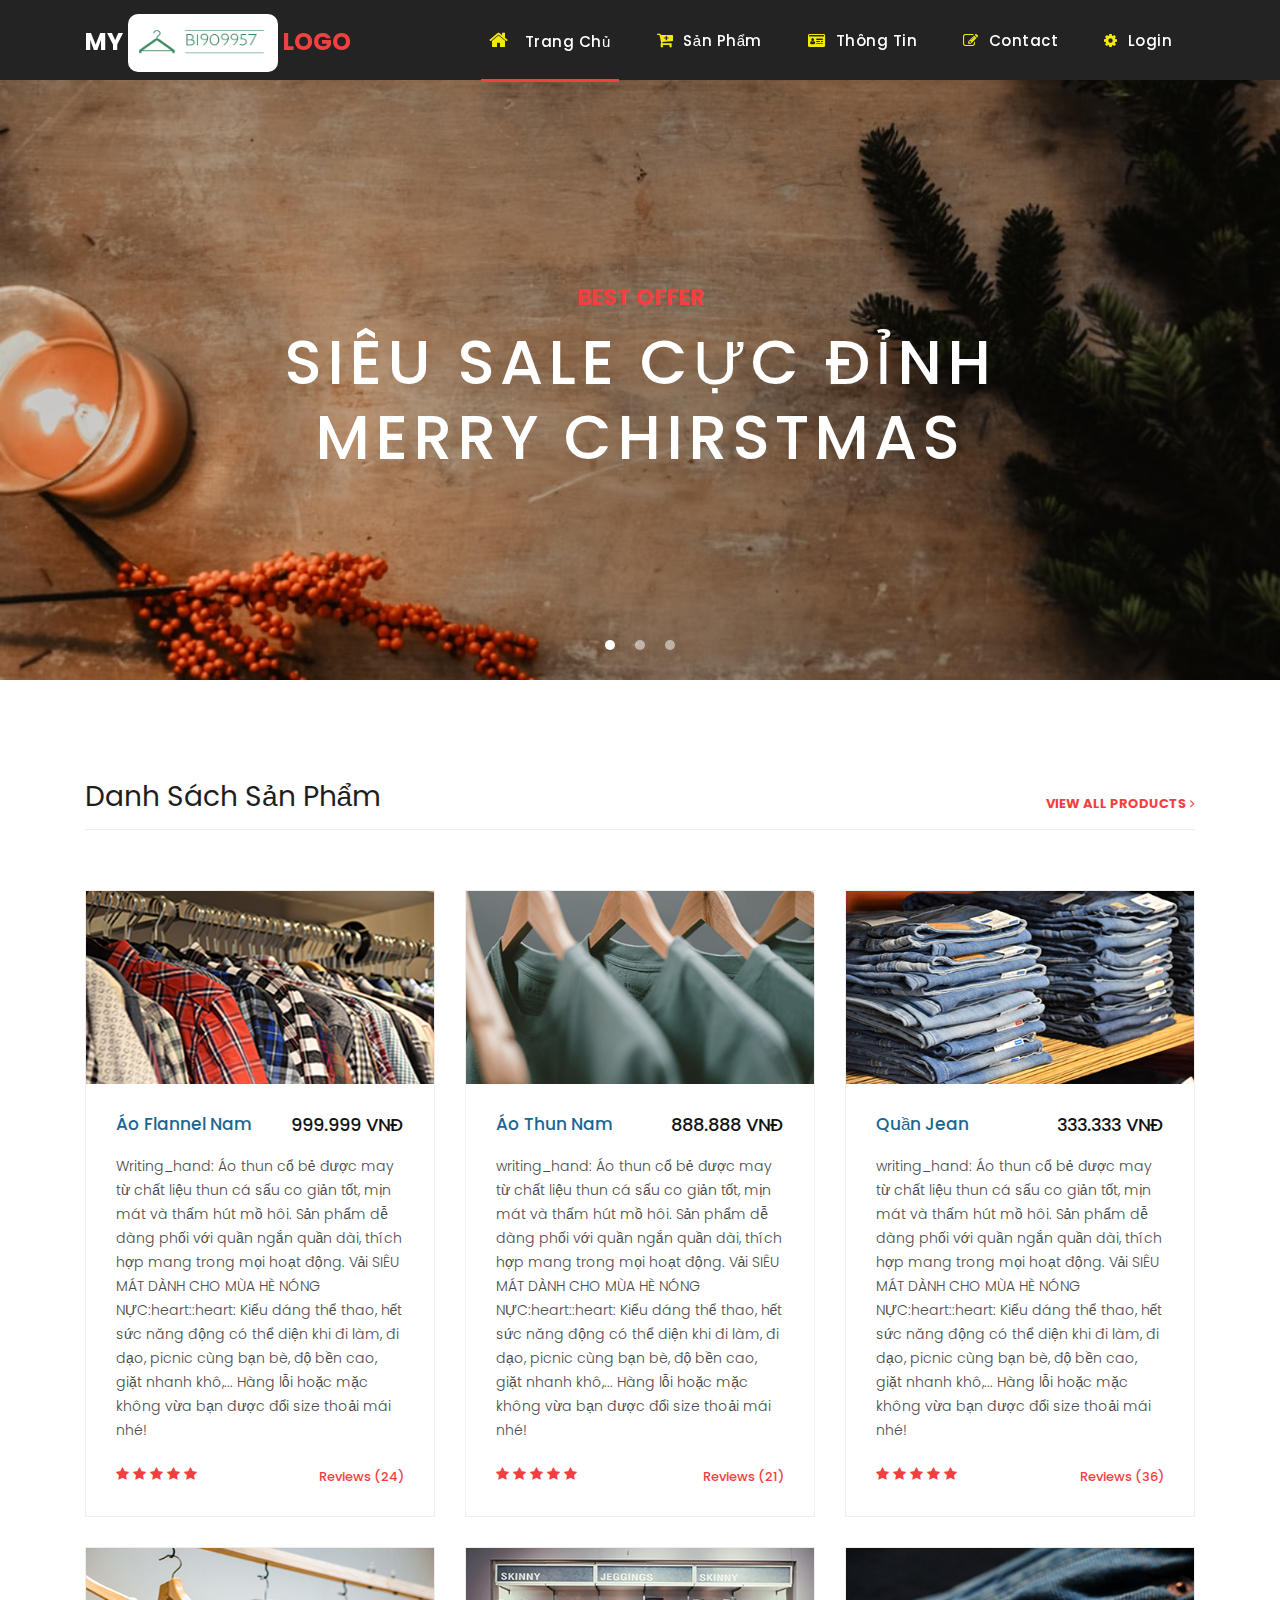
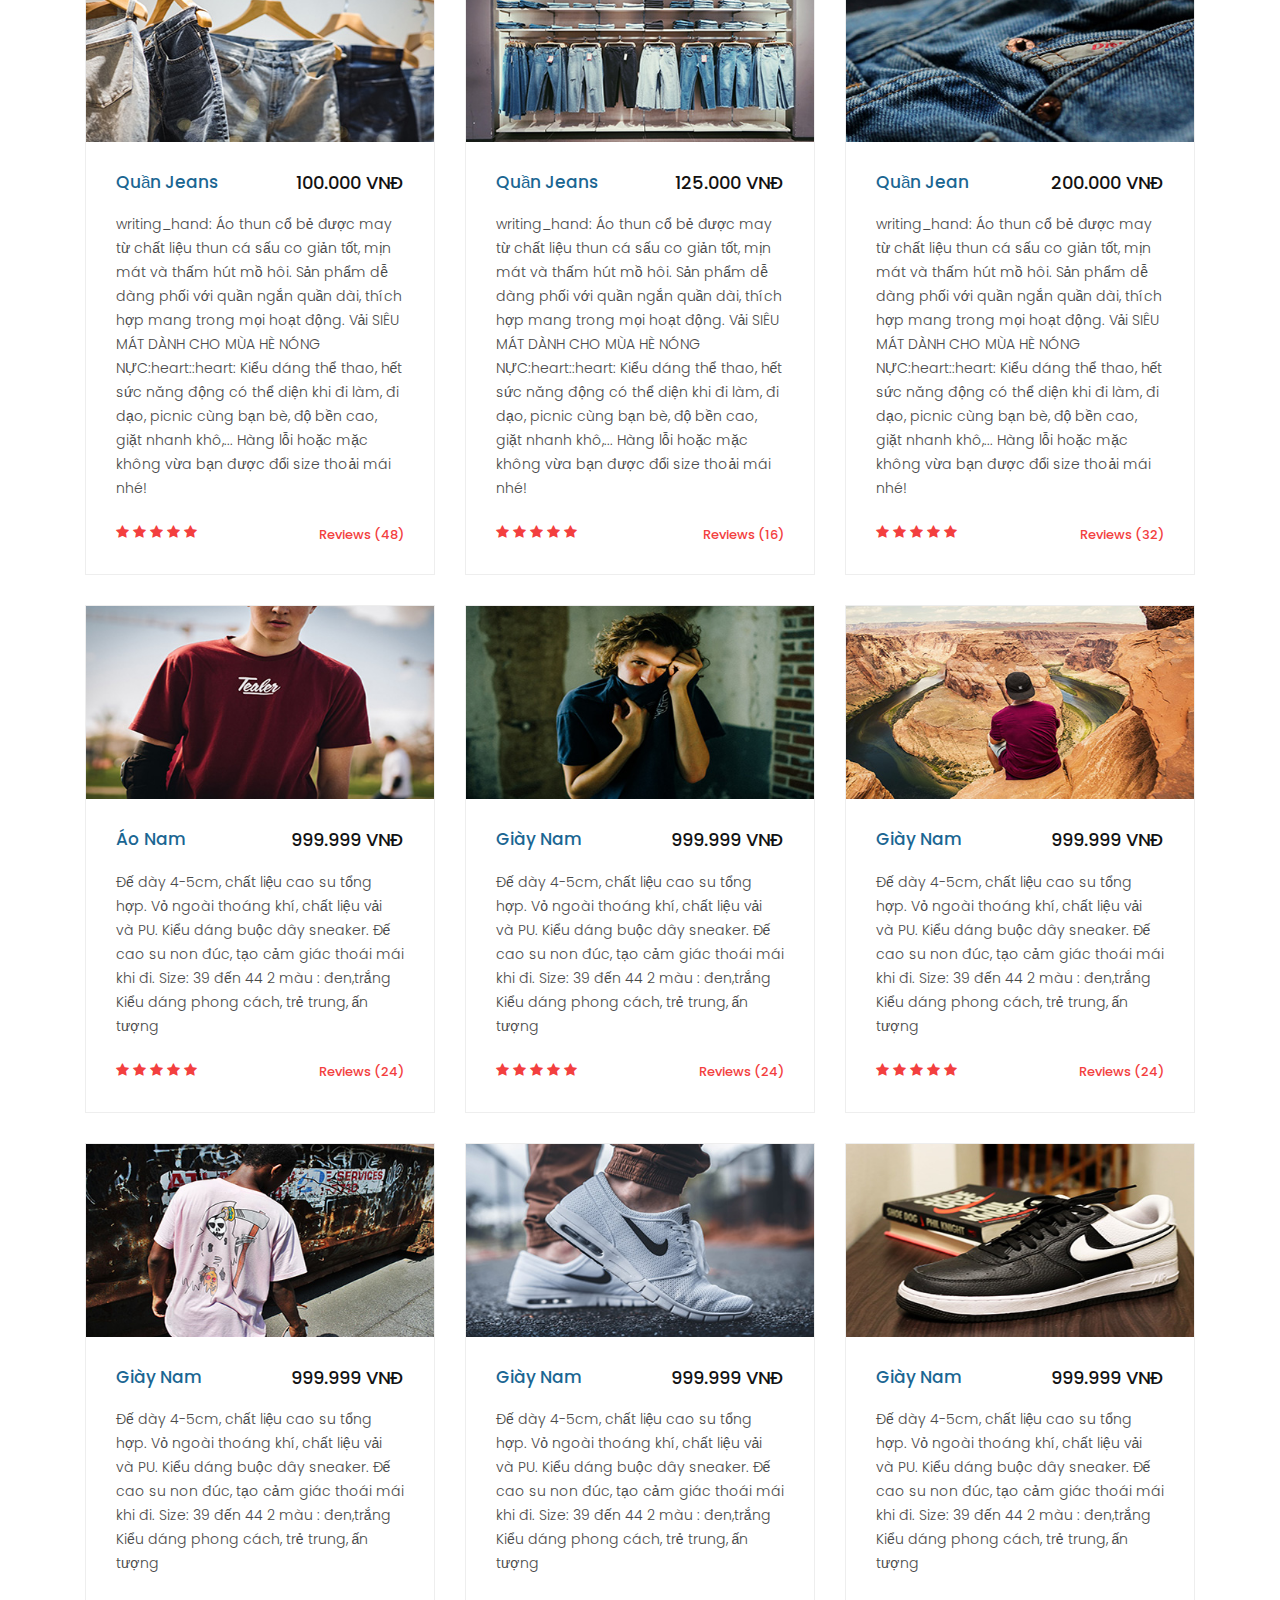
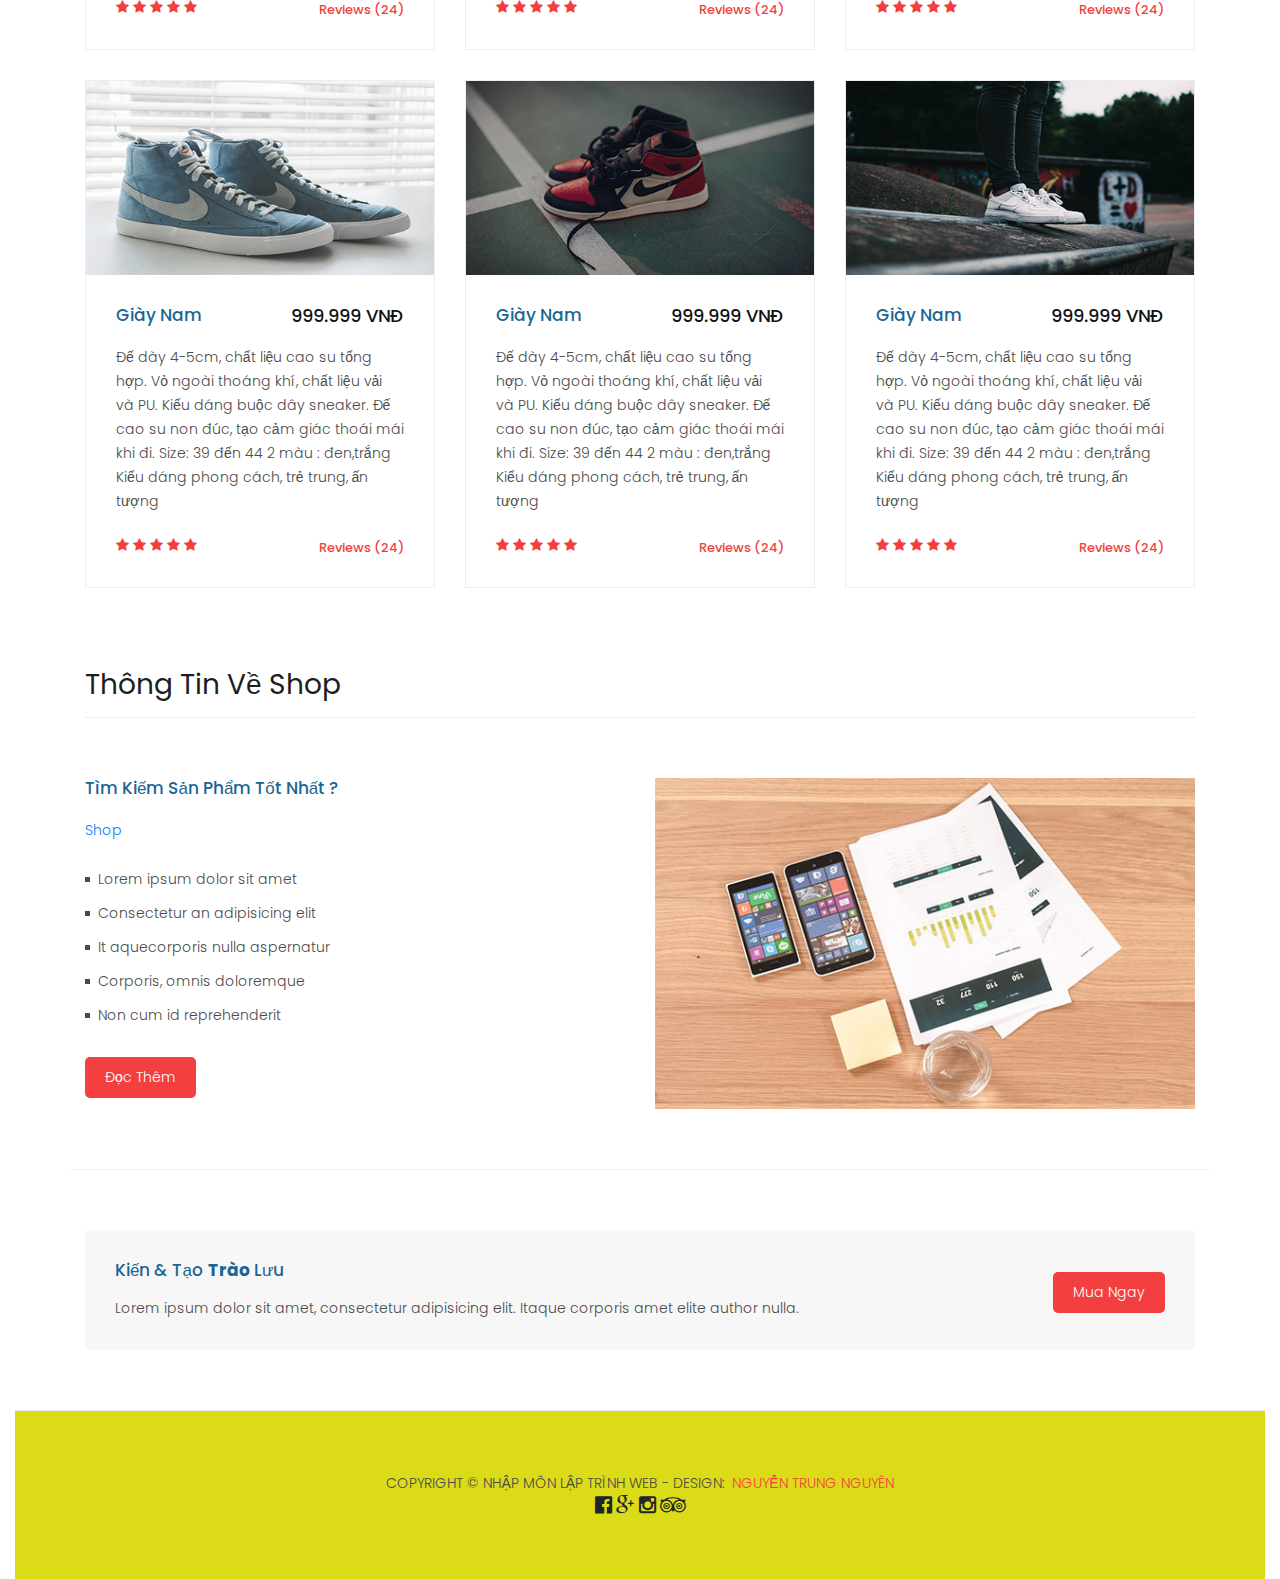
<file: index.html>
<!DOCTYPE html>
<html lang="en">

<head>

  <meta charset="utf-8">
  <meta name="viewport" content="width=device-width, initial-scale=1, shrink-to-fit=no">
  <meta name="description" content="">
  <meta name="author" content="">
   <link rel="icon" type="image/png" sizes="16x16" href="./assets/images/favicon-16x16.png"> 
  <link href="https://fonts.googleapis.com/css?family=Poppins:100,200,300,400,500,600,700,800,900&display=swap"
    rel="stylesheet">
  <link rel="stylesheet" href="https://cdnjs.cloudflare.com/ajax/libs/font-awesome/4.7.0/css/font-awesome.min.css">


  <title>Cửa Hàng Quần áo</title>

  <!-- Bootstrap core CSS -->
  <link href="vendor/bootstrap/css/bootstrap.min.css" rel="stylesheet">


  <!-- Thêm CSS Files -->
  <link rel="stylesheet" href="assets/css/fontawesome.css">
  <link rel="stylesheet" href="assets/css/style.css">
  <link rel="stylesheet" href="assets/css/owl.css">

</head>

<body>

  <!-- ***** Preloader Start ***** -->
  <div id="preloader">
    <div class="jumper">
      <div></div>
      <div></div>
      <div></div>
    </div>
  </div>
  <!-- ***** Preloader End ***** -->

  <!-- Header -->
  <header class="">
    <nav class="navbar navbar-expand-lg">
      <div class="container">
        <a class="navbar-brand" href="index.html">
          <h2>My <img id="logo" src="assets/images/logo.png"><em> Logo</em></h2>
        </a>
        <button class="navbar-toggler" type="button" data-toggle="collapse" data-target="#navbarResponsive"
          aria-controls="navbarResponsive" aria-expanded="false" aria-label="Toggle navigation">
          <span class="navbar-toggler-icon"></span>
        </button>
        <div class="collapse navbar-collapse" id="navbarResponsive">
          <ul class="navbar-nav ml-auto">
            <li class="nav-item active">
              <a class="nav-link" href="index.html"><i class="fa fa-home"
                  style="font-size:20px;color: #F3EB06  ;margin-right:16px"></i>Trang Chủ
                <span class="sr-only">(current)</span>
              </a>
            </li>
            <li class="nav-item">
              <a class="nav-link" href="products.html"><i class="fa fa-cart-plus"
                  style="font-size:17px;color: #F3EB06  ;margin-right: 10px;"></i>Sản Phẩm</a>
            </li>
            <li class="nav-item">
              <a class="nav-link" href="about.html"><i class="fa fa-drivers-license"
                  style="font-size:15px;color: #F3EB06  ;margin-right:10px"></i>Thông Tin</a>
            </li>
            <li class="nav-item">
              <a class="nav-link" href="contact.html"><i class="fa fa-edit"
                  style="font-size:15px;color: #F3EB06  ;margin-right:10px"></i>Contact</a>
            </li>
            <li class="nav-item">
              <a class="nav-link" href="login.html"><i class="fa fa-gear"
                  style="font-size:15px;color: #F3EB06  ;margin-right:10px"></i>Login</a>
            </li>

          </ul>

        </div>
      </div>
    </nav>
  </header>



  <!-- Page Content -->
  <!-- Banner Starts Here -->
  <div class="banner header-text">
    <div class="owl-banner owl-carousel">
      <div class="banner-item-01">
        <div class="text-content">
          <h4>Best Offer</h4>
          <h2>SIÊU SALE CỰC ĐỈNH</h2>
          <h2>MERRY CHIRSTMAS</h2>
        </div>
      </div>
      <div class="banner-item-02">
        <div class="text-content">
          <h4>Flash Deals</h4>
          <h2>NHẬN NGAY TẤT CẢ SẢN PHẨM TỐT NHẤT CỦA CHÚNG TÔI</h2>
        </div>
      </div>
      <div class="banner-item-03">
        <div class="text-content">
          <h4>VINTAGE</h4>
          <h2>MERRY CHIRSTMAS</h2>
        </div>
      </div>
    </div>
  </div>
  <!-- Banner Ends Here -->

  <div class="latest-products">


    <div class="container">
      <div class="row">
        <div class="col-md-12">
          <div class="section-heading">
            <h2>Danh Sách Sản Phẩm</h2>
            <a href="products.html">view all products <i class="fa fa-angle-right"></i></a>
          </div>
        </div>
        <div class="col-md-4">
          <div class="product-item">
            <a href="products.html"><img src="assets/images/product_07.jpg" alt=""></a>
            <div class="down-content">
              <a href="products.html">
                <h4>Áo Flannel Nam</h4>
              </a>
              <h6>999.999 VNĐ</h6>
              <p>Writing_hand:️ Áo thun cổ bẻ được may từ chất liệu thun cá sấu co giản tốt, mịn mát và thấm hút mồ hôi.
                Sản phẩm dễ dàng phối với quần ngắn quần dài, thích hợp mang trong mọi hoạt động.
                Vải SIÊU MÁT DÀNH CHO MÙA HÈ NÓNG NỰC:heart::heart:

                Kiểu dáng thể thao, hết sức năng động có thể diện khi đi làm, đi dạo, picnic cùng bạn bè, độ bền cao,
                giặt nhanh khô,...
                Hàng lỗi hoặc mặc không vừa bạn được đổi size thoải mái nhé!</p>
              <ul class="stars">
                <li><i class="fa fa-star"></i></li>
                <li><i class="fa fa-star"></i></li>
                <li><i class="fa fa-star"></i></li>
                <li><i class="fa fa-star"></i></li>
                <li><i class="fa fa-star"></i></li>
              </ul>
              <span>Reviews (24)</span>
            </div>
          </div>
        </div>
        <div class="col-md-4">
          <div class="product-item">
            <a href="products.html"><img src="assets/images/product_08.jpg" alt=""></a>
            <div class="down-content">
              <a href="products.html">
                <h4>Áo Thun Nam</h4>
              </a>
              <h6>888.888 VNĐ</h6>
              <p>writing_hand:️ Áo thun cổ bẻ được may từ chất liệu thun cá sấu co giản tốt, mịn mát và thấm hút mồ hôi.
                Sản phẩm dễ dàng phối với quần ngắn quần dài, thích hợp mang trong mọi hoạt động.
                Vải SIÊU MÁT DÀNH CHO MÙA HÈ NÓNG NỰC:heart::heart:

                Kiểu dáng thể thao, hết sức năng động có thể diện khi đi làm, đi dạo, picnic cùng bạn bè, độ bền cao,
                giặt nhanh khô,...
                Hàng lỗi hoặc mặc không vừa bạn được đổi size thoải mái nhé!
              </p>
              <ul class="stars">
                <li><i class="fa fa-star"></i></li>
                <li><i class="fa fa-star"></i></li>
                <li><i class="fa fa-star"></i></li>
                <li><i class="fa fa-star"></i></li>
                <li><i class="fa fa-star"></i></li>
              </ul>
              <span>Reviews (21)</span>
            </div>
          </div>
        </div>
        <div class="col-md-4">
          <div class="product-item">
            <a href="products.html"><img src="assets/images/product_09.jpg" alt=""></a>
            <div class="down-content">
              <a href="products.html">
                <h4>Quần Jean</h4>
              </a>
              <h6>333.333 VNĐ</h6>
              <p>writing_hand:️ Áo thun cổ bẻ được may từ chất liệu thun cá sấu co giản tốt, mịn mát và thấm hút mồ hôi.
                Sản phẩm dễ dàng phối với quần ngắn quần dài, thích hợp mang trong mọi hoạt động.
                Vải SIÊU MÁT DÀNH CHO MÙA HÈ NÓNG NỰC:heart::heart:

                Kiểu dáng thể thao, hết sức năng động có thể diện khi đi làm, đi dạo, picnic cùng bạn bè, độ bền cao,
                giặt nhanh khô,...
                Hàng lỗi hoặc mặc không vừa bạn được đổi size thoải mái nhé!</p>
              <ul class="stars">
                <li><i class="fa fa-star"></i></li>
                <li><i class="fa fa-star"></i></li>
                <li><i class="fa fa-star"></i></li>
                <li><i class="fa fa-star"></i></li>
                <li><i class="fa fa-star"></i></li>
              </ul>
              <span>Reviews (36)</span>
            </div>
          </div>
        </div>
        <div class="col-md-4">
          <div class="product-item">
            <a href="products.html"><img src="assets/images/product_10.jpg" alt=""></a>
            <div class="down-content">
              <a href="products.html">
                <h4>Quần Jeans</h4>
              </a>
              <h6>100.000 VNĐ</h6>
              <p>writing_hand:️ Áo thun cổ bẻ được may từ chất liệu thun cá sấu co giản tốt, mịn mát và thấm hút mồ hôi.
                Sản phẩm dễ dàng phối với quần ngắn quần dài, thích hợp mang trong mọi hoạt động.
                Vải SIÊU MÁT DÀNH CHO MÙA HÈ NÓNG NỰC:heart::heart:

                Kiểu dáng thể thao, hết sức năng động có thể diện khi đi làm, đi dạo, picnic cùng bạn bè, độ bền cao,
                giặt nhanh khô,...
                Hàng lỗi hoặc mặc không vừa bạn được đổi size thoải mái nhé!</p>
              <ul class="stars">
                <li><i class="fa fa-star"></i></li>
                <li><i class="fa fa-star"></i></li>
                <li><i class="fa fa-star"></i></li>
                <li><i class="fa fa-star"></i></li>
                <li><i class="fa fa-star"></i></li>
              </ul>
              <span>Reviews (48)</span>
            </div>
          </div>
        </div>
        <div class="col-md-4">
          <div class="product-item">
            <a href="products.html"><img src="assets/images/product_11.jpg" alt=""></a>
            <div class="down-content">
              <a href="products.html">
                <h4>Quần Jeans </h4>
              </a>
              <h6>125.000 VNĐ</h6>
              <p>writing_hand:️ Áo thun cổ bẻ được may từ chất liệu thun cá sấu co giản tốt, mịn mát và thấm hút mồ hôi.
                Sản phẩm dễ dàng phối với quần ngắn quần dài, thích hợp mang trong mọi hoạt động.
                Vải SIÊU MÁT DÀNH CHO MÙA HÈ NÓNG NỰC:heart::heart:

                Kiểu dáng thể thao, hết sức năng động có thể diện khi đi làm, đi dạo, picnic cùng bạn bè, độ bền cao,
                giặt nhanh khô,...
                Hàng lỗi hoặc mặc không vừa bạn được đổi size thoải mái nhé!</p>
              <ul class="stars">
                <li><i class="fa fa-star"></i></li>
                <li><i class="fa fa-star"></i></li>
                <li><i class="fa fa-star"></i></li>
                <li><i class="fa fa-star"></i></li>
                <li><i class="fa fa-star"></i></li>
              </ul>
              <span>Reviews (16)</span>
            </div>
          </div>
        </div>
        <div class="col-md-4">
          <div class="product-item">
            <a href="products.html"><img src="assets/images/product_12.jpg" alt=""></a>
            <div class="down-content">
              <a href="products.html">
                <h4>Quần Jean</h4>
              </a>
              <h6>200.000 VNĐ</h6>
              <p>writing_hand:️ Áo thun cổ bẻ được may từ chất liệu thun cá sấu co giản tốt, mịn mát và thấm hút mồ hôi.
                Sản phẩm dễ dàng phối với quần ngắn quần dài, thích hợp mang trong mọi hoạt động.
                Vải SIÊU MÁT DÀNH CHO MÙA HÈ NÓNG NỰC:heart::heart:

                Kiểu dáng thể thao, hết sức năng động có thể diện khi đi làm, đi dạo, picnic cùng bạn bè, độ bền cao,
                giặt nhanh khô,...
                Hàng lỗi hoặc mặc không vừa bạn được đổi size thoải mái nhé!</p>
              <ul class="stars">
                <li><i class="fa fa-star"></i></li>
                <li><i class="fa fa-star"></i></li>
                <li><i class="fa fa-star"></i></li>
                <li><i class="fa fa-star"></i></li>
                <li><i class="fa fa-star"></i></li>
              </ul>
              <span>Reviews (32)</span>
            </div>
          </div>
        </div>
        <div class="col-md-4">
          <div class="product-item">
            <a href="products.html"><img src="assets/images/product_13.jpg" alt=""></a>
            <div class="down-content">
              <a href="products.html">
                <h4>Áo Nam</h4>
              </a>
              <h6>999.999 VNĐ</h6>
              <p>Đế dày 4-5cm, chất liệu cao su tổng hợp.
                Vỏ ngoài thoáng khí, chất liệu vải và PU.
                Kiểu dáng buộc dây sneaker.
                Đế cao su non đúc, tạo cảm giác thoái mái khi đi.
                Size: 39 đến 44
                2 màu : đen,trắng
                Kiểu dáng phong cách, trẻ trung, ấn tượng</p>
              <ul class="stars">
                <li><i class="fa fa-star"></i></li>
                <li><i class="fa fa-star"></i></li>
                <li><i class="fa fa-star"></i></li>
                <li><i class="fa fa-star"></i></li>
                <li><i class="fa fa-star"></i></li>
              </ul>
              <span>Reviews (24)</span>
            </div>
          </div>
        </div>
        <div class="col-md-4">
          <div class="product-item">
            <a href="products.html"><img src="assets/images/product_14.jpg" alt=""></a>
            <div class="down-content">
              <a href="products.html">
                <h4>Giày Nam</h4>
              </a>
              <h6>999.999 VNĐ</h6>
              <p>Đế dày 4-5cm, chất liệu cao su tổng hợp.
                Vỏ ngoài thoáng khí, chất liệu vải và PU.
                Kiểu dáng buộc dây sneaker.
                Đế cao su non đúc, tạo cảm giác thoái mái khi đi.
                Size: 39 đến 44
                2 màu : đen,trắng
                Kiểu dáng phong cách, trẻ trung, ấn tượng</p>
              <ul class="stars">
                <li><i class="fa fa-star"></i></li>
                <li><i class="fa fa-star"></i></li>
                <li><i class="fa fa-star"></i></li>
                <li><i class="fa fa-star"></i></li>
                <li><i class="fa fa-star"></i></li>
              </ul>
              <span>Reviews (24)</span>
            </div>
          </div>
        </div>
        <div class="col-md-4">
          <div class="product-item">
            <a href="products.html"><img src="assets/images/product_15.jpg" alt=""></a>
            <div class="down-content">
              <a href="products.html">
                <h4>Giày Nam</h4>
              </a>
              <h6>999.999 VNĐ</h6>
              <p>Đế dày 4-5cm, chất liệu cao su tổng hợp.
                Vỏ ngoài thoáng khí, chất liệu vải và PU.
                Kiểu dáng buộc dây sneaker.
                Đế cao su non đúc, tạo cảm giác thoái mái khi đi.
                Size: 39 đến 44
                2 màu : đen,trắng
                Kiểu dáng phong cách, trẻ trung, ấn tượng</p>
              <ul class="stars">
                <li><i class="fa fa-star"></i></li>
                <li><i class="fa fa-star"></i></li>
                <li><i class="fa fa-star"></i></li>
                <li><i class="fa fa-star"></i></li>
                <li><i class="fa fa-star"></i></li>
              </ul>
              <span>Reviews (24)</span>
            </div>
          </div>
        </div>
        <div class="col-md-4">
          <div class="product-item">
            <a href="products.html"><img src="assets/images/product_16.jpg" alt=""></a>
            <div class="down-content">
              <a href="products.html">
                <h4>Giày Nam</h4>
              </a>
              <h6>999.999 VNĐ</h6>
              <p>Đế dày 4-5cm, chất liệu cao su tổng hợp.
                Vỏ ngoài thoáng khí, chất liệu vải và PU.
                Kiểu dáng buộc dây sneaker.
                Đế cao su non đúc, tạo cảm giác thoái mái khi đi.
                Size: 39 đến 44
                2 màu : đen,trắng
                Kiểu dáng phong cách, trẻ trung, ấn tượng</p>
              <ul class="stars">
                <li><i class="fa fa-star"></i></li>
                <li><i class="fa fa-star"></i></li>
                <li><i class="fa fa-star"></i></li>
                <li><i class="fa fa-star"></i></li>
                <li><i class="fa fa-star"></i></li>
              </ul>
              <span>Reviews (24)</span>
            </div>
          </div>
        </div>
        <div class="col-md-4">
          <div class="product-item">
            <a href="products.html"><img src="assets/images/product_17.jpg" alt=""></a>
            <div class="down-content">
              <a href="products.html">
                <h4>Giày Nam</h4>
              </a>
              <h6>999.999 VNĐ</h6>
              <p>Đế dày 4-5cm, chất liệu cao su tổng hợp.
                Vỏ ngoài thoáng khí, chất liệu vải và PU.
                Kiểu dáng buộc dây sneaker.
                Đế cao su non đúc, tạo cảm giác thoái mái khi đi.
                Size: 39 đến 44
                2 màu : đen,trắng
                Kiểu dáng phong cách, trẻ trung, ấn tượng</p>
              <ul class="stars">
                <li><i class="fa fa-star"></i></li>
                <li><i class="fa fa-star"></i></li>
                <li><i class="fa fa-star"></i></li>
                <li><i class="fa fa-star"></i></li>
                <li><i class="fa fa-star"></i></li>
              </ul>
              <span>Reviews (24)</span>
            </div>
          </div>
        </div>
        <div class="col-md-4">
          <div class="product-item">
            <a href="products.html"><img src="assets/images/product_18.jpg" alt=""></a>
            <div class="down-content">
              <a href="products.html">
                <h4>Giày Nam</h4>
              </a>
              <h6>999.999 VNĐ</h6>
              <p>Đế dày 4-5cm, chất liệu cao su tổng hợp.
                Vỏ ngoài thoáng khí, chất liệu vải và PU.
                Kiểu dáng buộc dây sneaker.
                Đế cao su non đúc, tạo cảm giác thoái mái khi đi.
                Size: 39 đến 44
                2 màu : đen,trắng
                Kiểu dáng phong cách, trẻ trung, ấn tượng</p>
              <ul class="stars">
                <li><i class="fa fa-star"></i></li>
                <li><i class="fa fa-star"></i></li>
                <li><i class="fa fa-star"></i></li>
                <li><i class="fa fa-star"></i></li>
                <li><i class="fa fa-star"></i></li>
              </ul>
              <span>Reviews (24)</span>
            </div>
          </div>
        </div>
        <div class="col-md-4">
          <div class="product-item">
            <a href="products.html"><img src="assets/images/product_19.jpg" alt=""></a>
            <div class="down-content">
              <a href="products.html">
                <h4>Giày Nam</h4>
              </a>
              <h6>999.999 VNĐ</h6>
              <p>Đế dày 4-5cm, chất liệu cao su tổng hợp.
                Vỏ ngoài thoáng khí, chất liệu vải và PU.
                Kiểu dáng buộc dây sneaker.
                Đế cao su non đúc, tạo cảm giác thoái mái khi đi.
                Size: 39 đến 44
                2 màu : đen,trắng
                Kiểu dáng phong cách, trẻ trung, ấn tượng</p>
              <ul class="stars">
                <li><i class="fa fa-star"></i></li>
                <li><i class="fa fa-star"></i></li>
                <li><i class="fa fa-star"></i></li>
                <li><i class="fa fa-star"></i></li>
                <li><i class="fa fa-star"></i></li>
              </ul>
              <span>Reviews (24)</span>
            </div>
          </div>
        </div>
        <div class="col-md-4">
          <div class="product-item">
            <a href="products.html"><img src="assets/images/product_20.jpg" alt=""></a>
            <div class="down-content">
              <a href="products.html">
                <h4>Giày Nam</h4>
              </a>
              <h6>999.999 VNĐ</h6>
              <p>Đế dày 4-5cm, chất liệu cao su tổng hợp.
                Vỏ ngoài thoáng khí, chất liệu vải và PU.
                Kiểu dáng buộc dây sneaker.
                Đế cao su non đúc, tạo cảm giác thoái mái khi đi.
                Size: 39 đến 44
                2 màu : đen,trắng
                Kiểu dáng phong cách, trẻ trung, ấn tượng</p>
              <ul class="stars">
                <li><i class="fa fa-star"></i></li>
                <li><i class="fa fa-star"></i></li>
                <li><i class="fa fa-star"></i></li>
                <li><i class="fa fa-star"></i></li>
                <li><i class="fa fa-star"></i></li>
              </ul>
              <span>Reviews (24)</span>
            </div>
          </div>
        </div>
        <div class="col-md-4">
          <div class="product-item">
            <a href="products.html"><img src="assets/images/product_21.jpg" alt=""></a>
            <div class="down-content">
              <a href="products.html">
                <h4>Giày Nam</h4>
              </a>
              <h6>999.999 VNĐ</h6>
              <p>Đế dày 4-5cm, chất liệu cao su tổng hợp.
                Vỏ ngoài thoáng khí, chất liệu vải và PU.
                Kiểu dáng buộc dây sneaker.
                Đế cao su non đúc, tạo cảm giác thoái mái khi đi.
                Size: 39 đến 44
                2 màu : đen,trắng
                Kiểu dáng phong cách, trẻ trung, ấn tượng</p>
              <ul class="stars">
                <li><i class="fa fa-star"></i></li>
                <li><i class="fa fa-star"></i></li>
                <li><i class="fa fa-star"></i></li>
                <li><i class="fa fa-star"></i></li>
                <li><i class="fa fa-star"></i></li>
              </ul>
              <span>Reviews (24)</span>
            </div>
          </div>
        </div>






      </div>

    </div>



  </div>

  <div class="best-features">
    <div class="container">
      <div class="row">
        <div class="col-md-12">
          <div class="section-heading">
            <h2>Thông Tin Về Shop</h2>
          </div>
        </div>
        <div class="col-md-6">
          <div class="left-content">
            <h4>Tìm Kiếm Sản Phẩm Tốt Nhất ?</h4>
            <p><a rel="nofollow" href="products.html" target="_parent">Shop</a> </p>
            <ul class="featured-list">
              <li><a href="#">Lorem ipsum dolor sit amet</a></li>
              <li><a href="#">Consectetur an adipisicing elit</a></li>
              <li><a href="#">It aquecorporis nulla aspernatur</a></li>
              <li><a href="#">Corporis, omnis doloremque</a></li>
              <li><a href="#">Non cum id reprehenderit</a></li>
            </ul>
            <a href="about.html" class="filled-button">Đọc Thêm</a>
          </div>
        </div>
        <div class="col-md-6">
          <div class="right-image">
            <img src="assets/images/feature-image.jpg" alt="">
          </div>
        </div>
      </div>
    </div>
  </div>


  <div class="call-to-action">
    <div class="container">
      <div class="row">
        <div class="col-md-12">
          <div class="inner-content">
            <div class="row">
              <div class="col-md-8">
                <h4>Kiến &amp; Tạo <em>Trào</em> Lưu</h4>
                <p>Lorem ipsum dolor sit amet, consectetur adipisicing elit. Itaque corporis amet elite author nulla.
                </p>
              </div>
              <div class="col-md-4">
                <a href="#" class="filled-button">Mua Ngay</a>
              </div>
            </div>
          </div>
        </div>
      </div>
    </div>
  </div>


  <footer>
    <div class="container-fluid">
      <div class="row">
        <div class="col-md-12">
          <div class="inner-content" style="background-color: #DBDB18;">
            <p>Copyright &copy; Nhập Môn Lập Trình Web

              - Design: <a rel="nofollow noopener" href="#" target="_blank">Nguyễn Trung Nguyên</a></p>
            <i class="fa fa-facebook-official icon"></i>
            <i class="	fa fa-google-plus icon"></i>
            <i class="fa fa-instagram icon"></i>
            <i class="fa fa-tripadvisor icon"></i>
          </div>

        </div>
      </div>
    </div>
  </footer>


  <!-- Bootstrap core JavaScript -->
  <script src="vendor/jquery/jquery.min.js"></script>
  <script src="vendor/bootstrap/js/bootstrap.bundle.min.js"></script>


  <!-- Thêm Scripts -->
  <script src="assets/js/custom.js"></script>
  <script src="assets/js/owl.js"></script>
  <script src="assets/js/slick.js"></script>
  <script src="assets/js/isotope.js"></script>
  <script src="assets/js/accordions.js"></script>


  <script language="text/Javascript">
    cleared[0] = cleared[1] = cleared[2] = 0;
    function clearField(t) {
      if (!cleared[t.id]) {
        cleared[t.id] = 1;
        t.value = '';
        t.style.color = '#fff';
      }
    }
    $('#myModal').modal('show')



  </script>


</body>

</html>
</file>
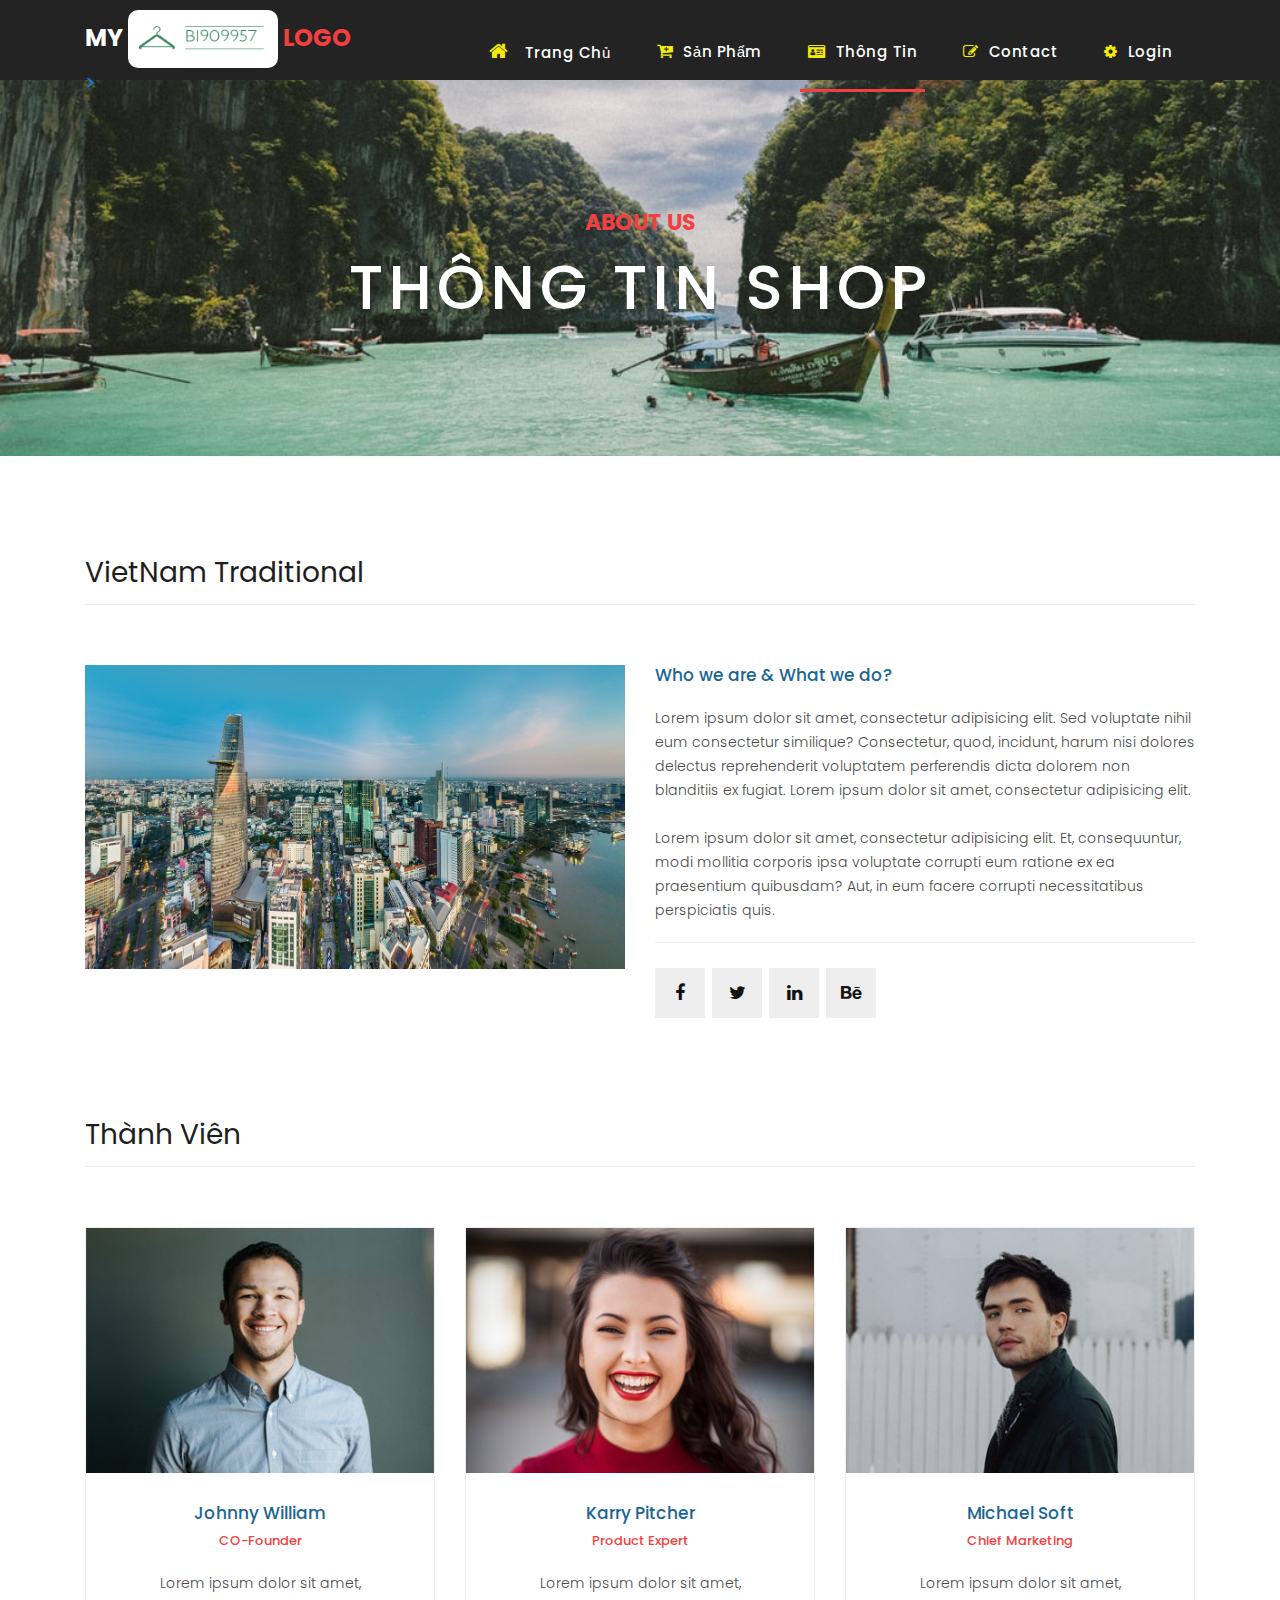
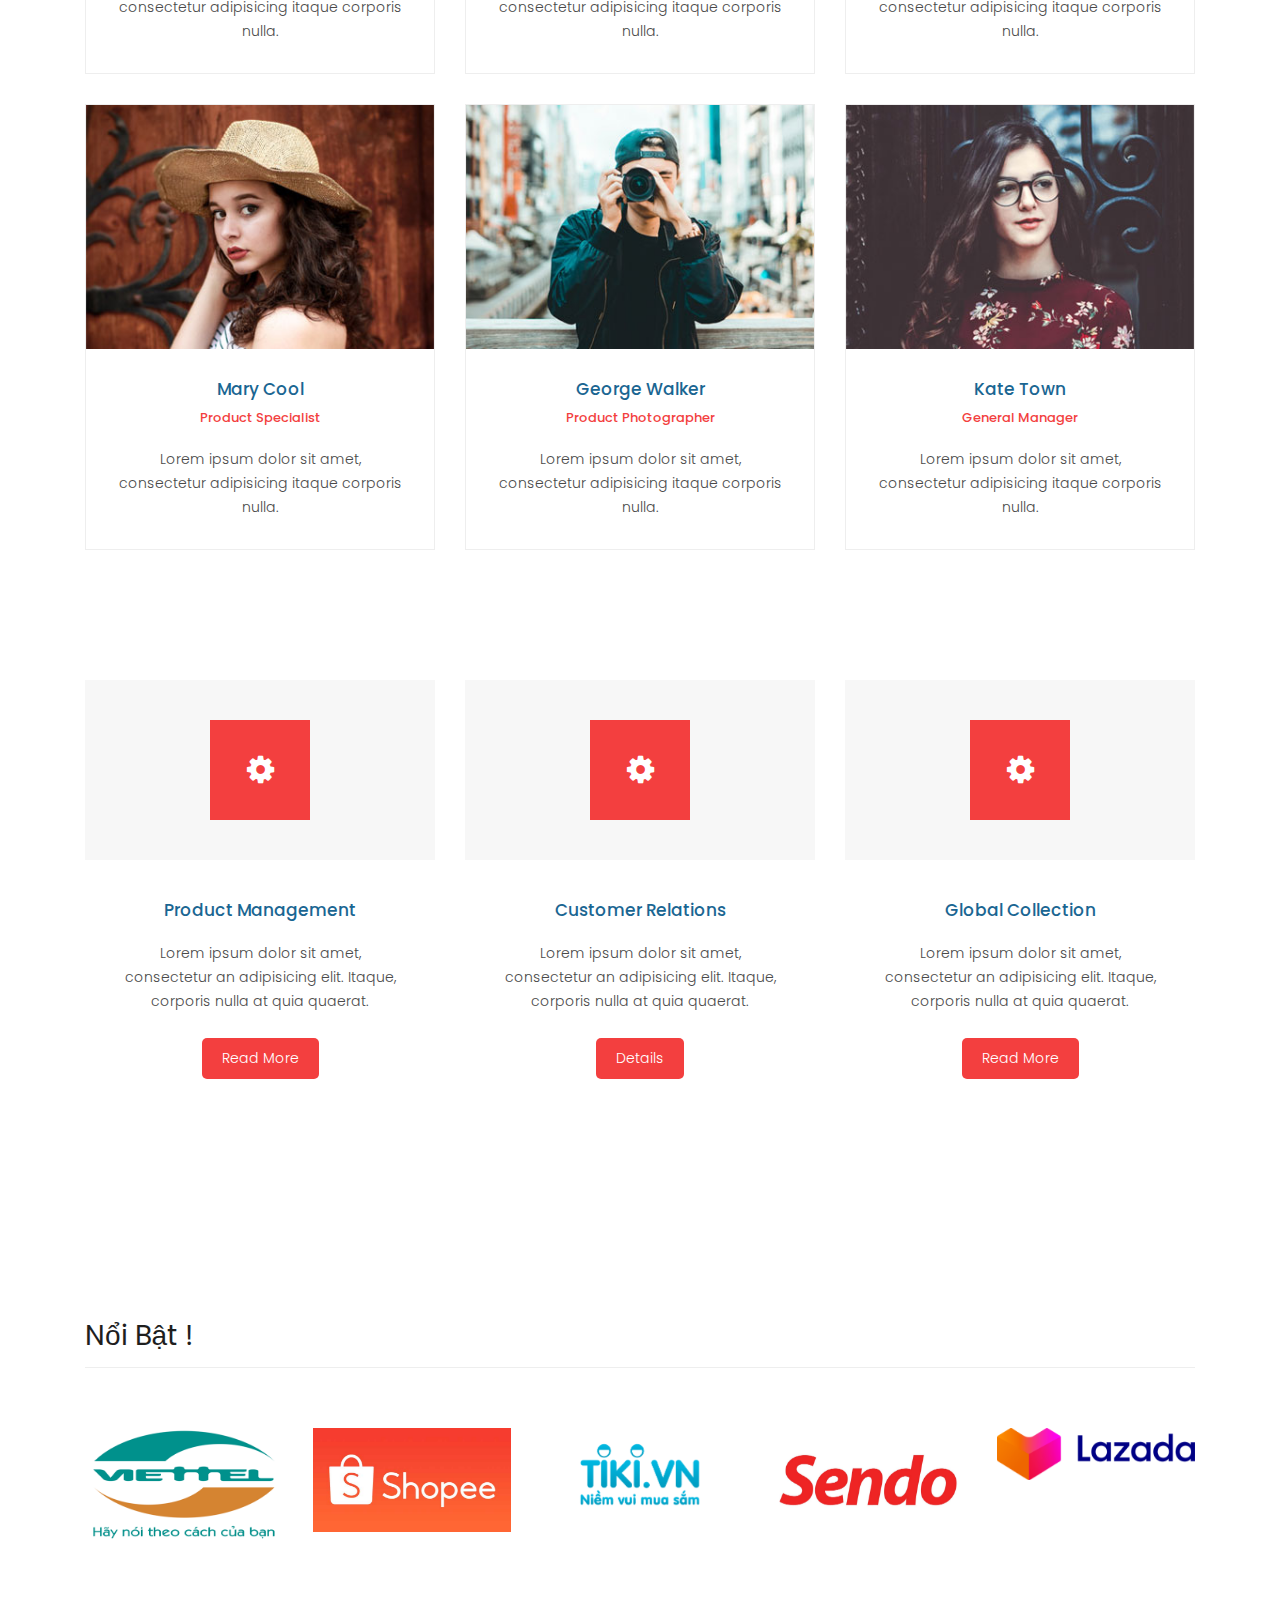
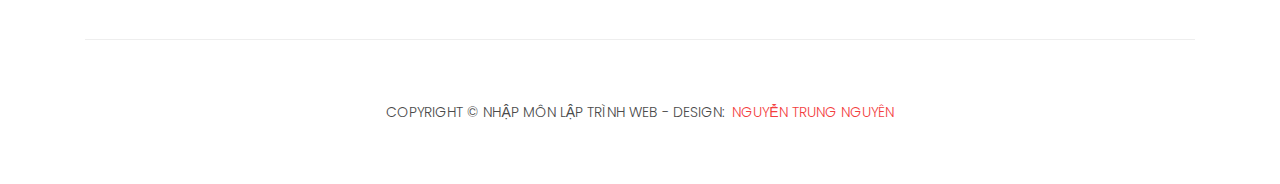
<file: about.html>
<!DOCTYPE html>
<html lang="en">

<head>

  <meta charset="utf-8">
  <meta name="viewport" content="width=device-width, initial-scale=1, shrink-to-fit=no">
  <meta name="description" content="">
  <meta name="author" content="">
  <link href="https://fonts.googleapis.com/css?family=Poppins:100,200,300,400,500,600,700,800,900&display=swap"
    rel="stylesheet">
    <link rel="icon" type="image/png" sizes="16x16" href="./assets/images/favicon-16x16.png">
  <link rel="stylesheet" href="https://cdnjs.cloudflare.com/ajax/libs/font-awesome/4.7.0/css/font-awesome.min.css">
  <title>Cửa Hàng Quần Áo</title>

  <!-- Bootstrap core CSS -->
  <link href="vendor/bootstrap/css/bootstrap.min.css" rel="stylesheet">

  <link rel="stylesheet" href="assets/css/fontawesome.css">
  <link rel="stylesheet" href="assets/css/style.css">
  <link rel="stylesheet" href="assets/css/owl.css">

</head>

<body>

  <!-- ***** Preloader Start ***** -->
  <div id="preloader">
    <div class="jumper">
      <div></div>
      <div></div>
      <div></div>
    </div>
  </div>
  <!-- ***** Preloader End ***** -->

  <!-- Header -->
  <header class="">
    <nav class="navbar navbar-expand-lg">
      <div class="container">
        <a class="navbar-brand" href="index.html">
          <h2>My <img id="logo" src="assets/images/logo.png"><em> Logo</em></h2>>
        </a>
        <button class="navbar-toggler" type="button" data-toggle="collapse" data-target="#navbarResponsive"
          aria-controls="navbarResponsive" aria-expanded="false" aria-label="Toggle navigation">
          <span class="navbar-toggler-icon"></span>
        </button>
        <div class="collapse navbar-collapse" id="navbarResponsive">
          <ul class="navbar-nav ml-auto">
            <li class="nav-item">
              <a class="nav-link" href="index.html"><i class="fa fa-home"
                  style="font-size:20px;color: #F3EB06  ;margin-right:16px"></i>Trang Chủ
                <span class="sr-only">(current)</span>
              </a>
            </li>
            <li class="nav-item">
              <a class="nav-link" href="products.html"><i class="fa fa-cart-plus"
                  style="font-size:17px;color: #F3EB06  ;margin-right: 10px;"></i>Sản Phẩm</a>
            </li>
            <li class="nav-item active">
              <a class="nav-link" href="about.html"><i class="fa fa-drivers-license"
                  style="font-size:15px;color: #F3EB06  ;margin-right:10px"></i>Thông Tin </a>
            </li>
            <li class="nav-item">
              <a class="nav-link" href="contact.html"><i class="fa fa-edit"
                  style="font-size:15px;color: #F3EB06  ;margin-right:10px"></i>Contact</a>
            </li>
            <li class="nav-item">
              <a class="nav-link" href="login.html"><i class="fa fa-gear"
                  style="font-size:15px;color: #F3EB06  ;margin-right:10px"></i>Login</a>
            </li>
          </ul>
        </div>
      </div>
    </nav>
  </header>

  <!-- Page Content -->
  <div class="page-heading about-heading header-text">
    <div class="container">
      <div class="row">
        <div class="col-md-12">
          <div class="text-content">
            <h4>about us</h4>
            <h2>Thông Tin Shop</h2>
          </div>
        </div>
      </div>
    </div>
  </div>


  <div class="best-features about-features">
    <div class="container">
      <div class="row">
        <div class="col-md-12">
          <div class="section-heading">
            <h2>VietNam Traditional</h2>
          </div>
        </div>
        <div class="col-md-6">
          <div class="right-image">
            <img src="assets/images/banner13.jpeg" alt="">
          </div>
        </div>
        <div class="col-md-6">
          <div class="left-content">
            <h4>Who we are &amp; What we do?</h4>
            <p>Lorem ipsum dolor sit amet, consectetur adipisicing elit. Sed voluptate nihil eum consectetur similique?
              Consectetur, quod, incidunt, harum nisi dolores delectus reprehenderit voluptatem perferendis dicta
              dolorem non blanditiis ex fugiat. Lorem ipsum dolor sit amet, consectetur adipisicing elit.<br><br>Lorem
              ipsum dolor sit amet, consectetur adipisicing elit. Et, consequuntur, modi mollitia corporis ipsa
              voluptate corrupti eum ratione ex ea praesentium quibusdam? Aut, in eum facere corrupti necessitatibus
              perspiciatis quis.</p>
            <ul class="social-icons">
              <li><a href="#"><i class="fa fa-facebook"></i></a></li>
              <li><a href="#"><i class="fa fa-twitter"></i></a></li>
              <li><a href="#"><i class="fa fa-linkedin"></i></a></li>
              <li><a href="#"><i class="fa fa-behance"></i></a></li>
            </ul>
          </div>
        </div>
      </div>
    </div>
  </div>


  <div class="team-members">
    <div class="container">
      <div class="row">
        <div class="col-md-12">
          <div class="section-heading">
            <h2>Thành Viên</h2>
          </div>
        </div>
        <div class="col-md-4">
          <div class="team-member">
            <div class="thumb-container">
              <img src="assets/images/team_01.jpg" alt="">
              <div class="hover-effect">
                <div class="hover-content">
                  <ul class="social-icons">
                    <li><a href="#"><i class="fa fa-facebook"></i></a></li>
                    <li><a href="#"><i class="fa fa-twitter"></i></a></li>
                    <li><a href="#"><i class="fa fa-linkedin"></i></a></li>
                    <li><a href="#"><i class="fa fa-behance"></i></a></li>
                  </ul>
                </div>
              </div>
            </div>
            <div class="down-content">
              <h4>Johnny William</h4>
              <span>CO-Founder</span>
              <p>Lorem ipsum dolor sit amet, consectetur adipisicing itaque corporis nulla.</p>
            </div>
          </div>
        </div>
        <div class="col-md-4">
          <div class="team-member">
            <div class="thumb-container">
              <img src="assets/images/team_02.jpg" alt="">
              <div class="hover-effect">
                <div class="hover-content">
                  <ul class="social-icons">
                    <li><a href="#"><i class="fa fa-facebook"></i></a></li>
                    <li><a href="#"><i class="fa fa-twitter"></i></a></li>
                    <li><a href="#"><i class="fa fa-linkedin"></i></a></li>
                    <li><a href="#"><i class="fa fa-behance"></i></a></li>
                  </ul>
                </div>
              </div>
            </div>
            <div class="down-content">
              <h4>Karry Pitcher</h4>
              <span>Product Expert</span>
              <p>Lorem ipsum dolor sit amet, consectetur adipisicing itaque corporis nulla.</p>
            </div>
          </div>
        </div>
        <div class="col-md-4">
          <div class="team-member">
            <div class="thumb-container">
              <img src="assets/images/team_03.jpg" alt="">
              <div class="hover-effect">
                <div class="hover-content">
                  <ul class="social-icons">
                    <li><a href="#"><i class="fa fa-facebook"></i></a></li>
                    <li><a href="#"><i class="fa fa-twitter"></i></a></li>
                    <li><a href="#"><i class="fa fa-linkedin"></i></a></li>
                    <li><a href="#"><i class="fa fa-behance"></i></a></li>
                  </ul>
                </div>
              </div>
            </div>
            <div class="down-content">
              <h4>Michael Soft</h4>
              <span>Chief Marketing</span>
              <p>Lorem ipsum dolor sit amet, consectetur adipisicing itaque corporis nulla.</p>
            </div>
          </div>
        </div>
        <div class="col-md-4">
          <div class="team-member">
            <div class="thumb-container">
              <img src="assets/images/team_04.jpg" alt="">
              <div class="hover-effect">
                <div class="hover-content">
                  <ul class="social-icons">
                    <li><a href="#"><i class="fa fa-facebook"></i></a></li>
                    <li><a href="#"><i class="fa fa-twitter"></i></a></li>
                    <li><a href="#"><i class="fa fa-linkedin"></i></a></li>
                    <li><a href="#"><i class="fa fa-behance"></i></a></li>
                  </ul>
                </div>
              </div>
            </div>
            <div class="down-content">
              <h4>Mary Cool</h4>
              <span>Product Specialist</span>
              <p>Lorem ipsum dolor sit amet, consectetur adipisicing itaque corporis nulla.</p>
            </div>
          </div>
        </div>
        <div class="col-md-4">
          <div class="team-member">
            <div class="thumb-container">
              <img src="assets/images/team_05.jpg" alt="">
              <div class="hover-effect">
                <div class="hover-content">
                  <ul class="social-icons">
                    <li><a href="#"><i class="fa fa-facebook"></i></a></li>
                    <li><a href="#"><i class="fa fa-twitter"></i></a></li>
                    <li><a href="#"><i class="fa fa-linkedin"></i></a></li>
                    <li><a href="#"><i class="fa fa-behance"></i></a></li>
                  </ul>
                </div>
              </div>
            </div>
            <div class="down-content">
              <h4>George Walker</h4>
              <span>Product Photographer</span>
              <p>Lorem ipsum dolor sit amet, consectetur adipisicing itaque corporis nulla.</p>
            </div>
          </div>
        </div>
        <div class="col-md-4">
          <div class="team-member">
            <div class="thumb-container">
              <img src="assets/images/team_06.jpg" alt="">
              <div class="hover-effect">
                <div class="hover-content">
                  <ul class="social-icons">
                    <li><a href="#"><i class="fa fa-facebook"></i></a></li>
                    <li><a href="#"><i class="fa fa-twitter"></i></a></li>
                    <li><a href="#"><i class="fa fa-linkedin"></i></a></li>
                    <li><a href="#"><i class="fa fa-behance"></i></a></li>
                  </ul>
                </div>
              </div>
            </div>
            <div class="down-content">
              <h4>Kate Town</h4>
              <span>General Manager</span>
              <p>Lorem ipsum dolor sit amet, consectetur adipisicing itaque corporis nulla.</p>
            </div>
          </div>
        </div>
      </div>
    </div>
  </div>


  <div class="services">
    <div class="container">
      <div class="row">
        <div class="col-md-4">
          <div class="service-item">
            <div class="icon">
              <i class="fa fa-gear"></i>
            </div>
            <div class="down-content">
              <h4>Product Management</h4>
              <p>Lorem ipsum dolor sit amet, consectetur an adipisicing elit. Itaque, corporis nulla at quia quaerat.
              </p>
              <a href="#" class="filled-button">Read More</a>
            </div>
          </div>
        </div>
        <div class="col-md-4">
          <div class="service-item">
            <div class="icon">
              <i class="fa fa-gear"></i>
            </div>
            <div class="down-content">
              <h4>Customer Relations</h4>
              <p>Lorem ipsum dolor sit amet, consectetur an adipisicing elit. Itaque, corporis nulla at quia quaerat.
              </p>
              <a href="#" class="filled-button">Details</a>
            </div>
          </div>
        </div>
        <div class="col-md-4">
          <div class="service-item">
            <div class="icon">
              <i class="fa fa-gear"></i>
            </div>
            <div class="down-content">
              <h4>Global Collection</h4>
              <p>Lorem ipsum dolor sit amet, consectetur an adipisicing elit. Itaque, corporis nulla at quia quaerat.
              </p>
              <a href="#" class="filled-button">Read More</a>
            </div>
          </div>
        </div>
      </div>
    </div>
  </div>


  <div class="happy-clients">
    <div class="container">
      <div class="row">
        <div class="col-md-12">
          <div class="section-heading">
            <h2>Nổi Bật !</h2>
          </div>
        </div>
        <div class="col-md-12">
          <div class="owl-clients owl-carousel">
            <div class="client-item">
              <img src="assets/images/viettel.png" alt="1">
            </div>

            <div class="client-item">
              <img src="assets/images/shopee.jpg" alt="2">
            </div>

            <div class="client-item">
              <img src="assets/images/tiki.png" alt="3">
            </div>

            <div class="client-item">
              <img src="assets/images/sendo.jpg" alt="4">
            </div>

            <div class="client-item">
              <img src="assets/images/lazada.png" alt="5">
            </div>

          </div>
        </div>
      </div>
    </div>
  </div>


  <footer>
    <div class="container">
      <div class="row">
        <div class="col-md-12">
          <div class="inner-content">
            <p>Copyright &copy; Nhập Môn Lập Trình Web

              - Design: <a rel="nofollow noopener" href="#" target="_blank">Nguyễn Trung Nguyên</a></p>
          </div>
        </div>
      </div>
    </div>
  </footer>


  <!-- Bootstrap core JavaScript -->
  <script src="vendor/jquery/jquery.min.js"></script>
  <script src="vendor/bootstrap/js/bootstrap.bundle.min.js"></script>


  <!-- Additional Scripts -->
  <script src="assets/js/custom.js"></script>
  <script src="assets/js/owl.js"></script>
  <script src="assets/js/slick.js"></script>
  <script src="assets/js/isotope.js"></script>
  <script src="assets/js/accordions.js"></script>


  <script language="text/Javascript">
    cleared[0] = cleared[1] = cleared[2] = 0;
    function clearField(t) {
      if (!cleared[t.id]) {
        cleared[t.id] = 1;
        t.value = '';
        t.style.color = '#fff';
      }
    }
  </script>


</body>

</html>
</file>
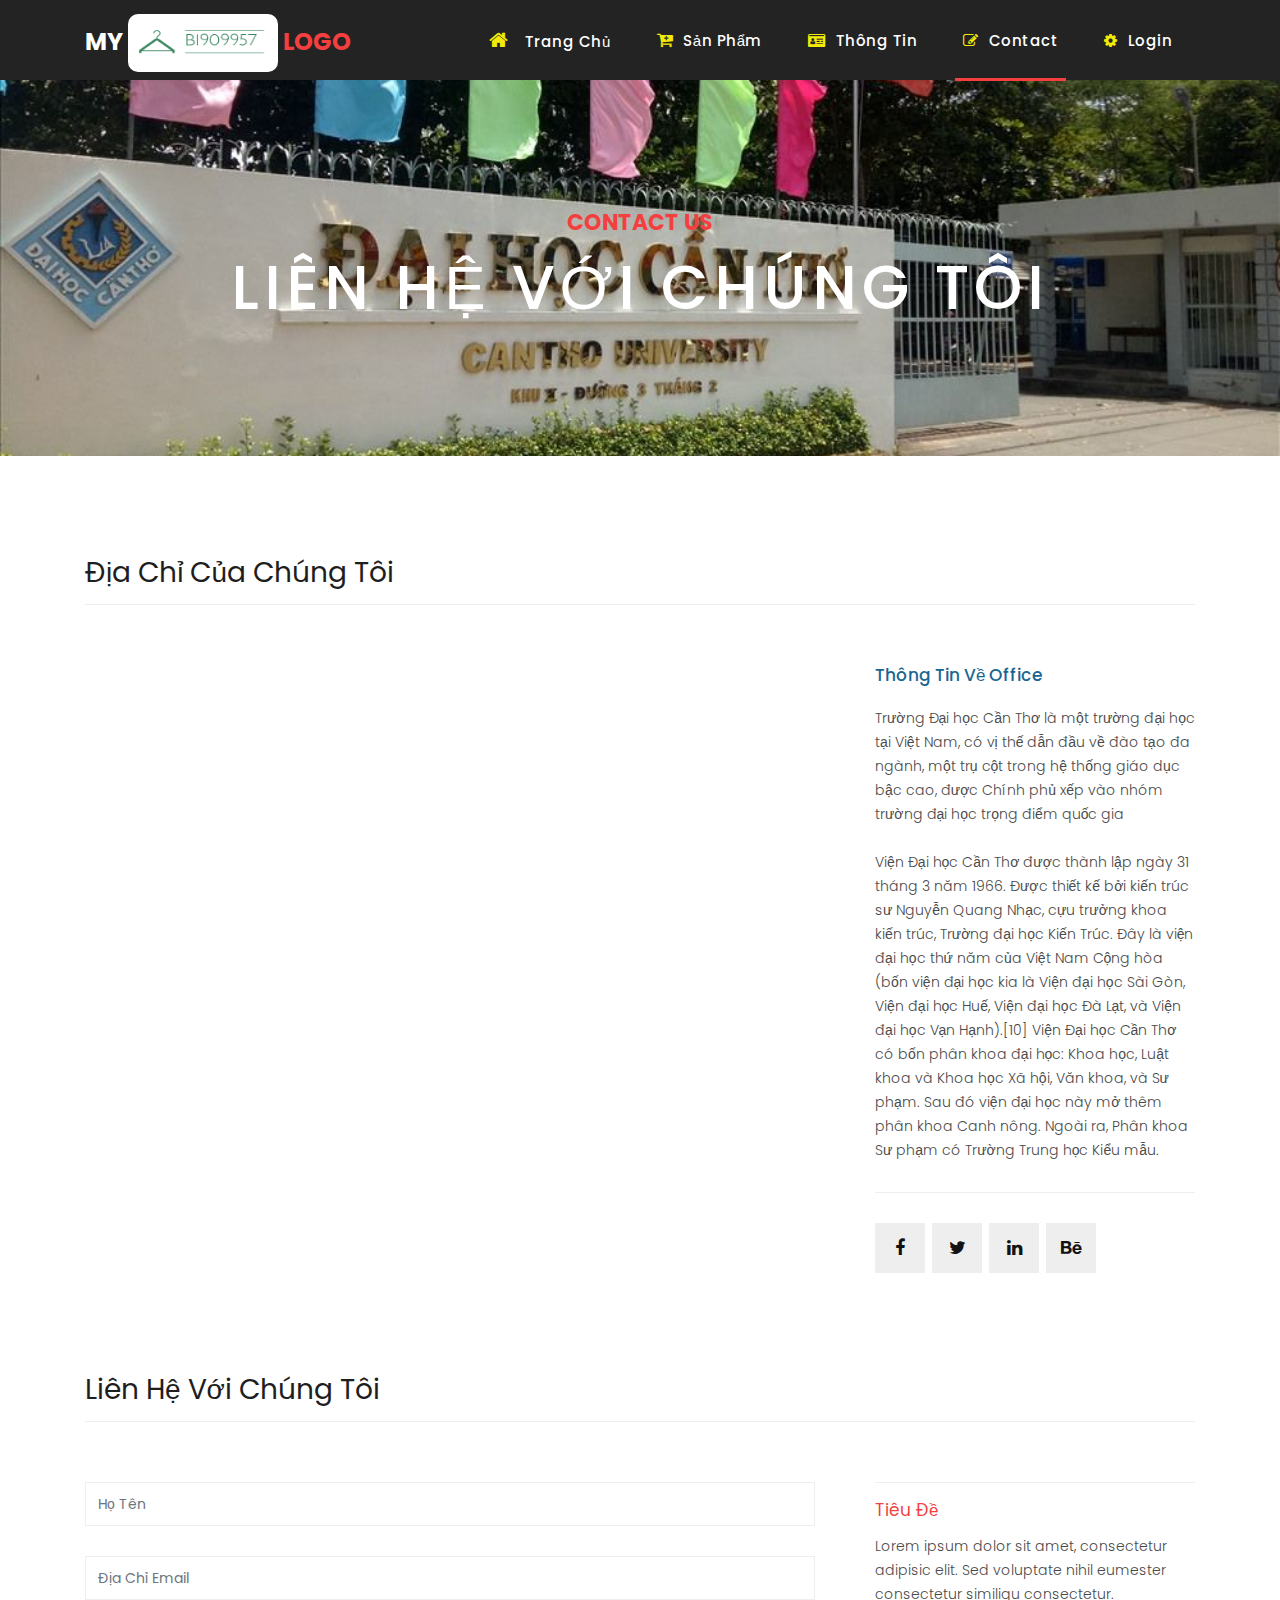
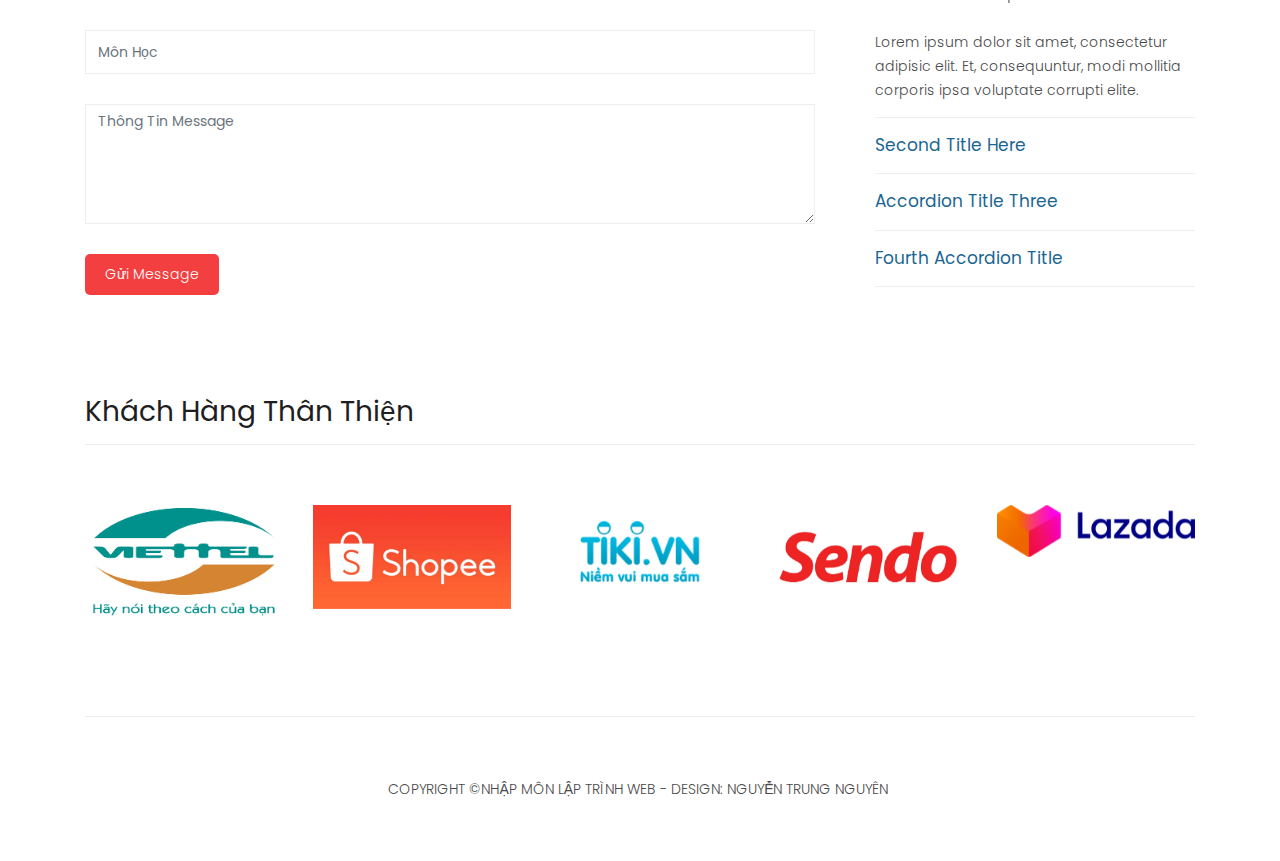
<file: contact.html>
<!DOCTYPE html>
<html lang="en">

<head>

  <meta charset="utf-8">
  <meta name="viewport" content="width=device-width, initial-scale=1, shrink-to-fit=no">
  <meta name="description" content="">
  <meta name="author" content="">
  <link href="https://fonts.googleapis.com/css?family=Poppins:100,200,300,400,500,600,700,800,900&display=swap"
    rel="stylesheet">
  <link rel="stylesheet" href="https://cdnjs.cloudflare.com/ajax/libs/font-awesome/4.7.0/css/font-awesome.min.css">
  <title>Cửa Hàng Quần Áo</title>
<link rel="icon" type="image/png" sizes="16x16" href="./assets/images/favicon-16x16.png">
  <!-- Bootstrap core CSS -->
  <link href="vendor/bootstrap/css/bootstrap.min.css" rel="stylesheet">

  <link rel="stylesheet" href="assets/css/fontawesome.css">
  <link rel="stylesheet" href="assets/css/style.css">
  <link rel="stylesheet" href="assets/css/owl.css">

</head>

<body>


  <div id="preloader">
    <div class="jumper">
      <div></div>
      <div></div>
      <div></div>
    </div>
  </div>
  <!-- ***** Preloader End ***** -->

  <!-- Header -->
  <header class="">
    <nav class="navbar navbar-expand-lg">
      <div class="container">
        <a class="navbar-brand" href="index.html">
          <h2>My <img id="logo" src="assets/images/logo.png"><em> Logo</em></h2>
        </a>
        <button class="navbar-toggler" type="button" data-toggle="collapse" data-target="#navbarResponsive"
          aria-controls="navbarResponsive" aria-expanded="false" aria-label="Toggle navigation">
          <span class="navbar-toggler-icon"></span>
        </button>
        <div class="collapse navbar-collapse" id="navbarResponsive">
          <ul class="navbar-nav ml-auto">
            <li class="nav-item">
              <a class="nav-link" href="index.html"><i class="fa fa-home"
                  style="font-size:20px;color: #F3EB06  ;margin-right:16px"></i>Trang Chủ
                <span class="sr-only">(current)</span>
              </a>
            </li>
            <li class="nav-item">
              <a class="nav-link" href="products.html"><i class="fa fa-cart-plus"
                  style="font-size:17px;color: #F3EB06  ;margin-right: 10px;"></i>Sản Phẩm</a>
            </li>
            <li class="nav-item">
              <a class="nav-link" href="about.html"><i class="fa fa-drivers-license"
                  style="font-size:15px;color: #F3EB06  ;margin-right:10px"></i>Thông Tin</a>
            </li>
            <li class="nav-item active">
              <a class="nav-link" href="contact.html"><i class="fa fa-edit"
                  style="font-size:15px;color: #F3EB06  ;margin-right:10px"></i>Contact</a>
            </li>
            <li class="nav-item">
              <a class="nav-link" href="login.html"><i class="fa fa-gear"
                  style="font-size:15px;color: #F3EB06  ;margin-right:10px"></i>Login</a>
            </li>
          </ul>
        </div>
      </div>
    </nav>
  </header>

  <!-- Page Content -->
  <div class="page-heading contact-heading header-text">
    <div class="container">
      <div class="row">
        <div class="col-md-12">
          <div class="text-content">
            <h4>contact us</h4>
            <h2>Liên Hệ Với Chúng Tôi</h2>
          </div>
        </div>
      </div>
    </div>
  </div>


  <div class="find-us">
    <div class="container">
      <div class="row">
        <div class="col-md-12">
          <div class="section-heading">
            <h2>Địa Chỉ Của Chúng Tôi</h2>
          </div>
        </div>
        <div class="col-md-8">

          <div id="map">
            <iframe
              src="https://www.google.com/maps/embed?pb=!1m18!1m12!1m3!1d15715.726387122044!2d105.77034015000001!3d10.022503599999999!2m3!1f0!2f0!3f0!3m2!1i1024!2i768!4f13.1!3m3!1m2!1s0x31a0895a51d60719%3A0x9d76b0035f6d53d0!2zxJDhuqFpIGjhu41jIEPhuqduIFRoxqEgLSBDYW4gdGhvIFVuaXZlcnNpdHk!5e0!3m2!1svi!2s!4v1608541598293!5m2!1svi!2s"
              width="600" height="450" frameborder="0" style="border:0;" allowfullscreen="" aria-hidden="false"
              tabindex="0"></iframe>
          </div>
        </div>
        <div class="col-md-4">
          <div class="left-content">
            <h4>Thông Tin Về Office</h4>
            <p>Trường Đại học Cần Thơ là một trường đại học tại Việt Nam, có vị thế dẫn đầu về đào tạo đa ngành, một trụ
              cột trong hệ thống giáo dục bậc cao, được Chính phủ xếp vào nhóm trường đại học trọng điểm quốc
              gia<br><br>Viện Đại học Cần Thơ được thành lập ngày 31 tháng 3 năm 1966. Được thiết kế bởi kiến trúc sư
              Nguyễn Quang Nhạc, cựu trưởng khoa kiến trúc, Trường đại học Kiến Trúc. Đây là viện đại học thứ năm của
              Việt Nam Cộng hòa (bốn viện đại học kia là Viện đại học Sài Gòn, Viện đại học Huế, Viện đại học Đà Lạt, và
              Viện đại học Vạn Hạnh).[10] Viện Đại học Cần Thơ có bốn phân khoa đại học: Khoa học, Luật khoa và Khoa học
              Xã hội, Văn khoa, và Sư phạm. Sau đó viện đại học này mở thêm phân khoa Canh nông. Ngoài ra, Phân khoa Sư
              phạm có Trường Trung học Kiểu mẫu.</p>
            <ul class="social-icons">
              <li><a href="#"><i class="fa fa-facebook"></i></a></li>
              <li><a href="#"><i class="fa fa-twitter"></i></a></li>
              <li><a href="#"><i class="fa fa-linkedin"></i></a></li>
              <li><a href="#"><i class="fa fa-behance"></i></a></li>
            </ul>
          </div>
        </div>
      </div>
    </div>
  </div>


  <div class="send-message">
    <div class="container">
      <div class="row">
        <div class="col-md-12">
          <div class="section-heading">
            <h2>Liên Hệ Với Chúng Tôi</h2>
          </div>
        </div>
        <div class="col-md-8">
          <div class="contact-form">
            <form id="contact" action="" method="post">
              <div class="row">
                <div class="col-lg-12 col-md-12 col-sm-12">
                  <fieldset>
                    <input name="name" type="text" class="form-control" id="name" placeholder="Họ Tên" required="">
                  </fieldset>
                </div>
                <div class="col-lg-12 col-md-12 col-sm-12">
                  <fieldset>
                    <input name="email" type="text" class="form-control" id="email" placeholder="Địa Chỉ Email"
                      required="">
                  </fieldset>
                </div>
                <div class="col-lg-12 col-md-12 col-sm-12">
                  <fieldset>
                    <input name="subject" type="text" class="form-control" id="subject" placeholder="Môn Học"
                      required="">
                  </fieldset>
                </div>
                <div class="col-lg-12">
                  <fieldset>
                    <textarea name="message" rows="6" class="form-control" id="message" placeholder="Thông Tin Message"
                      required=""></textarea>
                  </fieldset>
                </div>
                <div class="col-lg-12">
                  <fieldset>
                    <button type="submit" id="form-submit" class="filled-button">Gửi Message</button>
                  </fieldset>
                </div>
              </div>
            </form>
          </div>
        </div>
        <div class="col-md-4">
          <ul class="accordion">
            <li>
              <a>Tiêu Đề</a>
              <div class="content">
                <p>Lorem ipsum dolor sit amet, consectetur adipisic elit. Sed voluptate nihil eumester consectetur
                  similiqu consectetur.<br><br>Lorem ipsum dolor sit amet, consectetur adipisic elit. Et, consequuntur,
                  modi mollitia corporis ipsa voluptate corrupti elite.</p>
              </div>
            </li>
            <li>
              <a>Second Title Here</a>
              <div class="content">
                <p>Lorem ipsum dolor sit amet, consectetur adipisic elit. Sed voluptate nihil eumester consectetur
                  similiqu consectetur.<br><br>Lorem ipsum dolor sit amet, consectetur adipisic elit. Et, consequuntur,
                  modi mollitia corporis ipsa voluptate corrupti elite.</p>
              </div>
            </li>
            <li>
              <a>Accordion Title Three</a>
              <div class="content">
                <p>Lorem ipsum dolor sit amet, consectetur adipisic elit. Sed voluptate nihil eumester consectetur
                  similiqu consectetur.<br><br>Lorem ipsum dolor sit amet, consectetur adipisic elit. Et, consequuntur,
                  modi mollitia corporis ipsa voluptate corrupti elite.</p>
              </div>
            </li>
            <li>
              <a>Fourth Accordion Title</a>
              <div class="content">
                <p>Lorem ipsum dolor sit amet, consectetur adipisic elit. Sed voluptate nihil eumester consectetur
                  similiqu consectetur.<br><br>Lorem ipsum dolor sit amet, consectetur adipisic elit. Et, consequuntur,
                  modi mollitia corporis ipsa voluptate corrupti elite.</p>
              </div>
            </li>
          </ul>
        </div>
      </div>
    </div>
  </div>

  <div class="happy-clients">
    <div class="container">
      <div class="row">
        <div class="col-md-12">
          <div class="section-heading">
            <h2>Khách Hàng Thân Thiện</h2>
          </div>
        </div>
        <div class="col-md-12">
          <div class="owl-clients owl-carousel">
            <div class="client-item">
              <img src="assets/images/viettel.png" alt="1">
            </div>

            <div class="client-item">
              <img src="assets/images/shopee.jpg" alt="2">
            </div>

            <div class="client-item">
              <img src="assets/images/tiki.png" alt="3">
            </div>

            <div class="client-item">
              <img src="assets/images/sendo.jpg" alt="4">
            </div>

            <div class="client-item">
              <img src="assets/images/lazada.png" alt="5">
            </div>

          </div>
        </div>
      </div>
    </div>
  </div>


  <footer>
    <div class="container">
      <div class="row">
        <div class="col-md-12">
          <div class="inner-content">
            <p>Copyright &copy;Nhập Môn Lập Trình Web

              - Design: Nguyễn Trung Nguyên <a rel="nofollow noopener" href="#" target="_blank"></a></p>
          </div>
        </div>
      </div>
    </div>
  </footer>


  <!-- Bootstrap core JavaScript -->
  <script src="vendor/jquery/jquery.min.js"></script>
  <script src="vendor/bootstrap/js/bootstrap.bundle.min.js"></script>


  <!-- Additional Scripts -->
  <script src="assets/js/custom.js"></script>
  <script src="assets/js/owl.js"></script>
  <script src="assets/js/slick.js"></script>
  <script src="assets/js/isotope.js"></script>
  <script src="assets/js/accordions.js"></script>

  <!-- set color-->
  <script language="text/Javascript">
    cleared[0] = cleared[1] = cleared[2] = 0;
    function clearField(t) {
      if (!cleared[t.id]) {
        cleared[t.id] = 1;
        t.value = '';
        t.style.color = '#fff';
      }
    }
  </script>


</body>

</html>
</file>
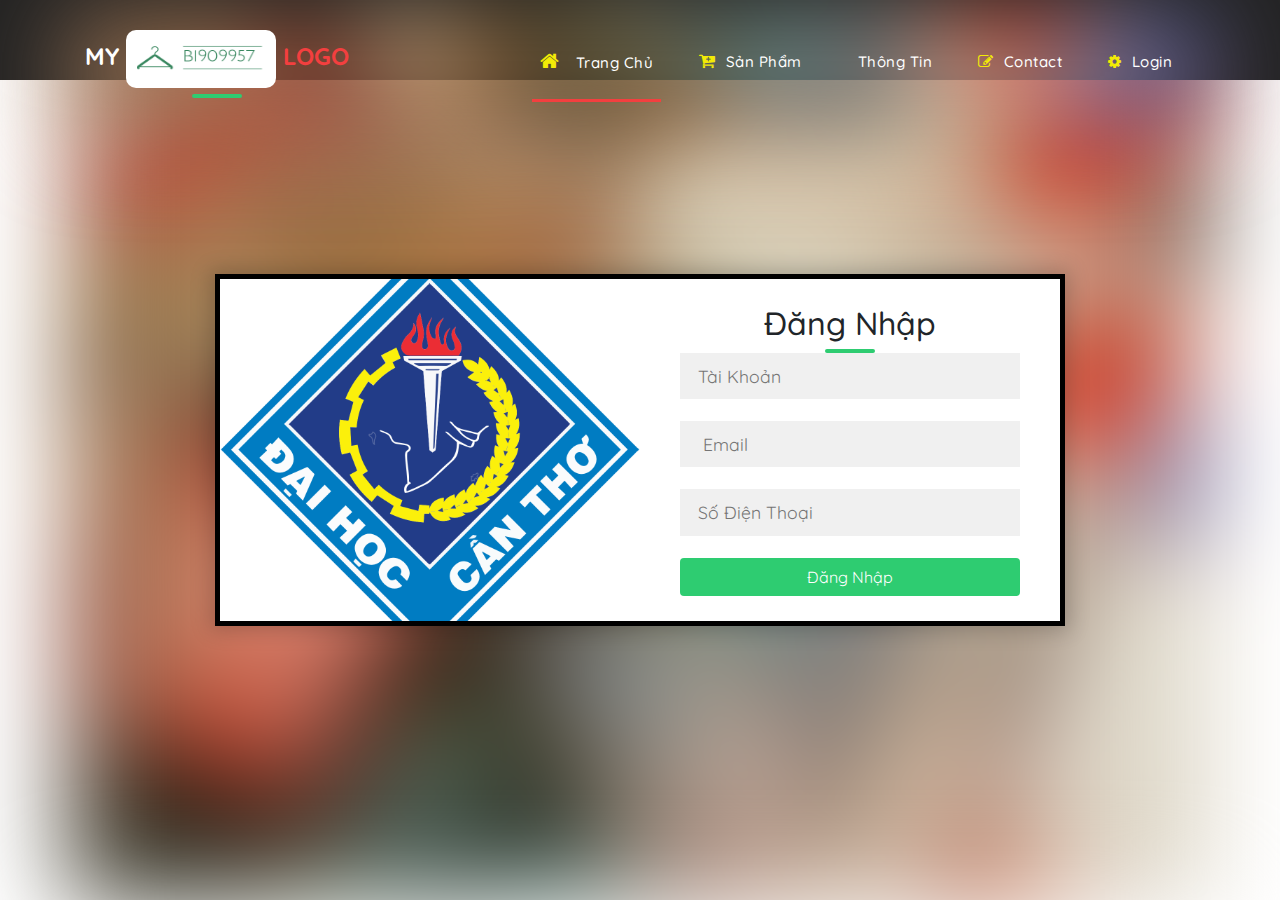
<file: login.html>
<!DOCTYPE html>
<html>
<head>
	<title>Contact us</title>
	<link rel="stylesheet" type="text/css" href="assets/css/form.css">
	<link href="https://fonts.googleapis.com/css?family=Quicksand&display=swap" rel="stylesheet">
    <meta name="viewport" content="width=device-width,initial-scale=1.0,minimum-scale=1.0,maximum-scale=1.0">
    <link href="vendor/bootstrap/css/bootstrap.min.css" rel="stylesheet">


  <!-- Thêm CSS Files -->
  <link rel="stylesheet" href="assets/css/fontawesome.css">
  <link rel="stylesheet" href="assets/css/style.css">
  <link rel="stylesheet" href="assets/css/owl.css">
</head>
<body>
    <div id="preloader">
    <div class="jumper">
      <div></div>
      <div></div>
      <div></div>
    </div>
  </div>
    <header class="">
    <nav class="navbar navbar-expand-lg">
      <div class="container">
        <a class="navbar-brand" href="index.html">
          <h2>My <img id="logo" src="assets/images/logo.png"><em> Logo</em></h2>
        </a>
        <button class="navbar-toggler" type="button" data-toggle="collapse" data-target="#navbarResponsive"
          aria-controls="navbarResponsive" aria-expanded="false" aria-label="Toggle navigation">
          <span class="navbar-toggler-icon"></span>
        </button>
        <div class="collapse navbar-collapse" id="navbarResponsive">
          <ul class="navbar-nav ml-auto">
            <li class="nav-item active">
              <a class="nav-link" href="index.html"><i class="fa fa-home"
                  style="font-size:20px;color: #F3EB06  ;margin-right:16px"></i>Trang Chủ
                <span class="sr-only">(current)</span>
              </a>
            </li>
            <li class="nav-item">
              <a class="nav-link" href="products.html"><i class="fa fa-cart-plus"
                  style="font-size:17px;color: #F3EB06  ;margin-right: 10px;"></i>Sản Phẩm</a>
            </li>
            <li class="nav-item">
              <a class="nav-link" href="about.html"><i class="fa fa-drivers-license"
                  style="font-size:15px;color: #F3EB06  ;margin-right:10px"></i>Thông Tin</a>
            </li>
            <li class="nav-item">
              <a class="nav-link" href="contact.html"><i class="fa fa-edit"
                  style="font-size:15px;color: #F3EB06  ;margin-right:10px"></i>Contact</a>
            </li>
            <li class="nav-item">
              <a class="nav-link" href="login.html"><i class="fa fa-gear"
                  style="font-size:15px;color: #F3EB06  ;margin-right:10px"></i>Login</a>
              </li>
        </ul>
        </div>
      </div>
    </nav>
  </header>
	<div class="container">
		<div class="contact-box">
			<div class="left"></div>
			<div class="right">
				<h2>Đăng Nhập</h2>
				<input type="text" class="field" placeholder="Tài Khoản">
				<input type="text" class="field" placeholder=" Email">
				<input type="text" class="field" placeholder="Số Điện Thoại">
				<button class="btn">Đăng Nhập</button>
			</div>
		</div>
    </div>
    <script src="vendor/jquery/jquery.min.js"></script>
  <script src="vendor/bootstrap/js/bootstrap.bundle.min.js"></script>


  <!-- Thêm Scripts -->
  <script src="assets/js/custom.js"></script>
  <script src="assets/js/owl.js"></script>
  <script src="assets/js/slick.js"></script>
  <script src="assets/js/isotope.js"></script>
  <script src="assets/js/accordions.js"></script>
</body>
</html>
</file>
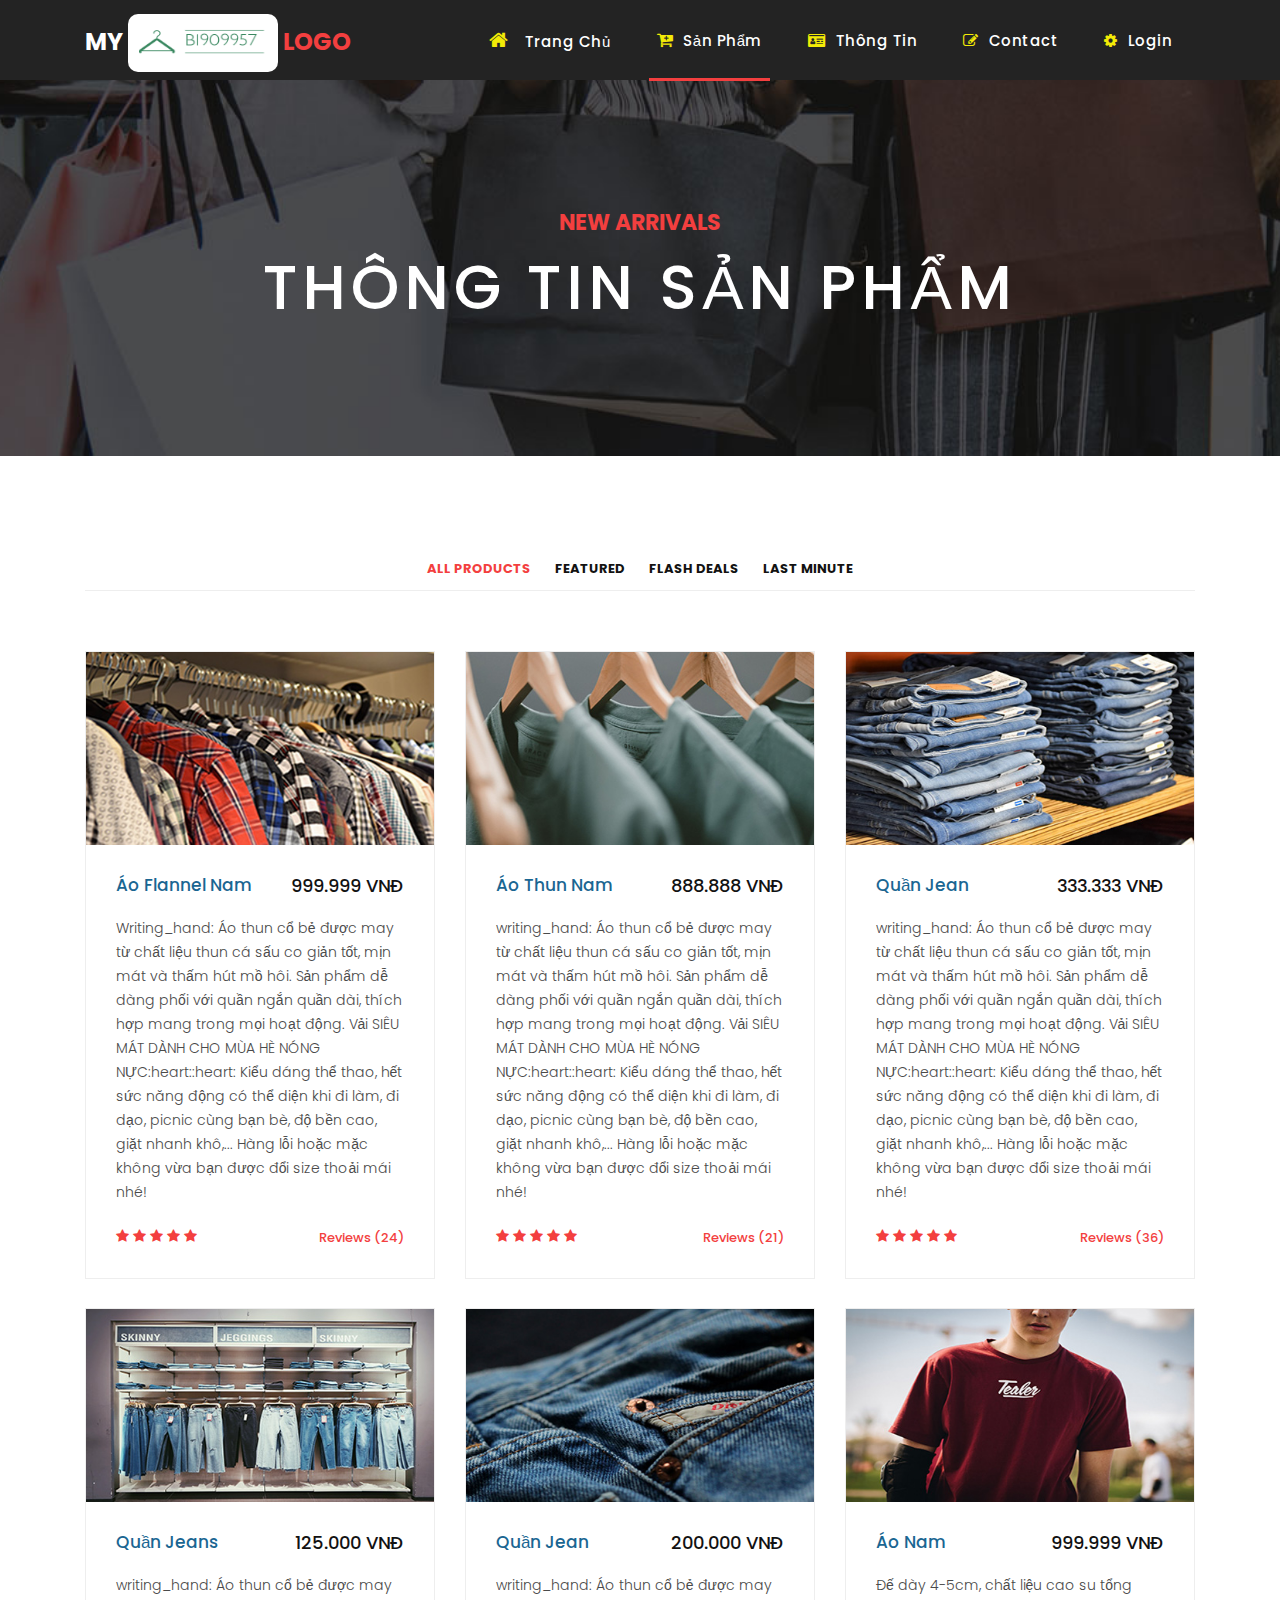
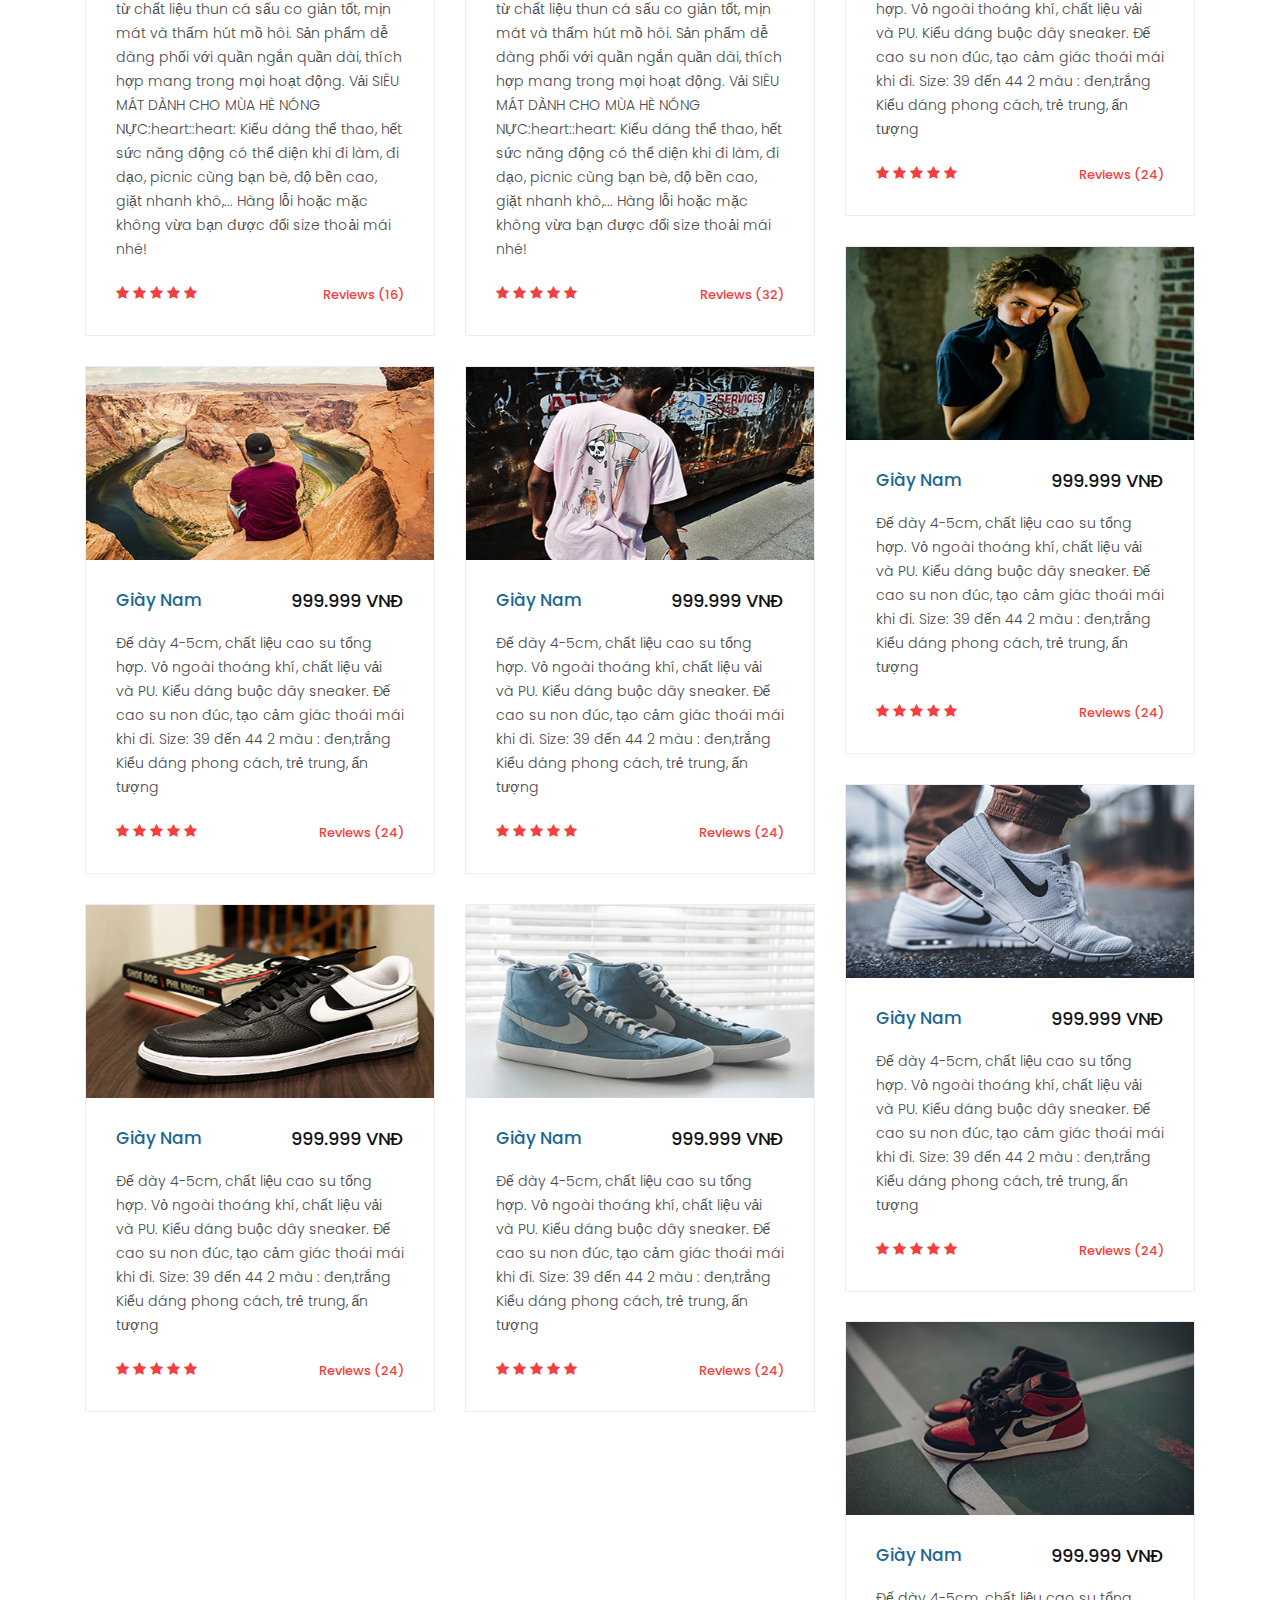
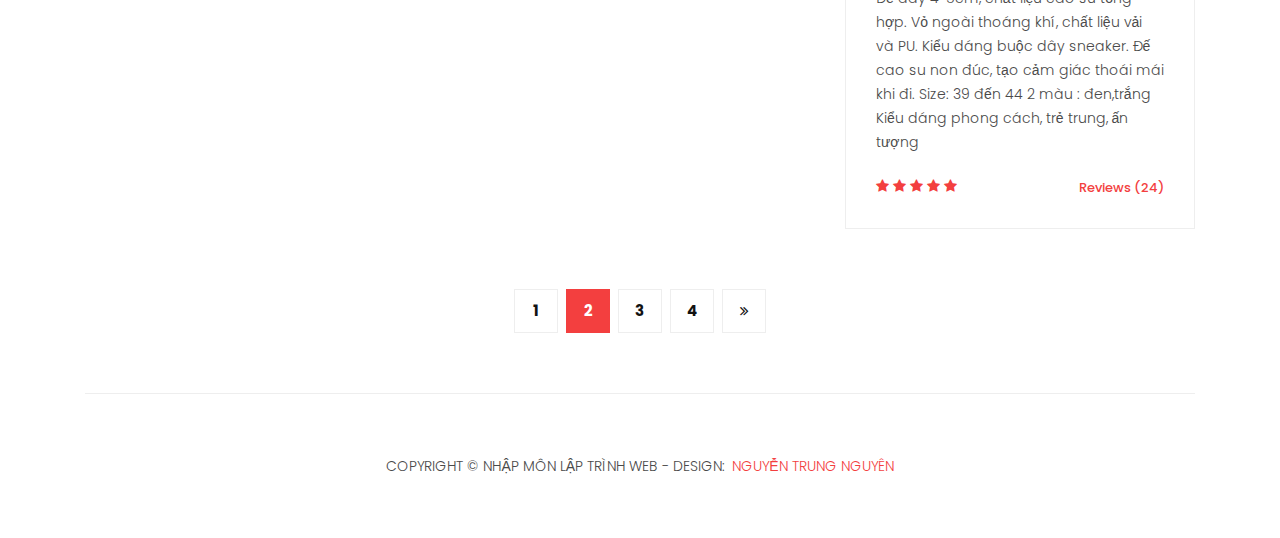
<file: products.html>
<!DOCTYPE html>
<html lang="en">

<head>

  <meta charset="utf-8">
  <meta name="viewport" content="width=device-width, initial-scale=1, shrink-to-fit=no">
  <meta name="description" content="">
  <meta name="author" content="">
  <link rel="icon" type="image/png" sizes="16x16" href="./assets/images/favicon-16x16.png">
  <link href="https://fonts.googleapis.com/css?family=Poppins:100,200,300,400,500,600,700,800,900&display=swap"
    rel="stylesheet">
  <link rel="stylesheet" href="https://cdnjs.cloudflare.com/ajax/libs/font-awesome/4.7.0/css/font-awesome.min.css">
  <title>Cửa Hàng Quần Ao</title>

  <!-- Bootstrap core CSS -->
  <link href="vendor/bootstrap/css/bootstrap.min.css" rel="stylesheet">



  <link rel="stylesheet" href="assets/css/fontawesome.css">
  <link rel="stylesheet" href="assets/css/style.css">
  <link rel="stylesheet" href="assets/css/owl.css">

</head>

<body>

  <!-- ***** Preloader Start ***** -->
  <div id="preloader">
    <div class="jumper">
      <div></div>
      <div></div>
      <div></div>
    </div>
  </div>
  <!-- ***** Preloader End ***** -->

  <!-- Header -->
  <header class="">
    <nav class="navbar navbar-expand-lg">
      <div class="container">
        <a class="navbar-brand" href="index.html">
          <h2>My <img id="logo" src="assets/images/logo.png"><em> Logo</em></h2>
        </a>
        <button class="navbar-toggler" type="button" data-toggle="collapse" data-target="#navbarResponsive"
          aria-controls="navbarResponsive" aria-expanded="false" aria-label="Toggle navigation">
          <span class="navbar-toggler-icon"></span>
        </button>
        <div class="collapse navbar-collapse" id="navbarResponsive">
          <ul class="navbar-nav ml-auto">
            <li class="nav-item">
              <a class="nav-link" href="index.html"><i class="fa fa-home"
                  style="font-size:20px;color: #F3EB06  ;margin-right:16px"></i></i>Trang Chủ
                <span class="sr-only">(current)</span>
              </a>
            </li>
            <li class="nav-item active">
              <a class="nav-link" href="products.html"><i class="fa fa-cart-plus"
                  style="font-size:17px;color: #F3EB06  ;margin-right: 10px;"></i>Sản Phẩm</a>
            </li>
            <li class="nav-item">
              <a class="nav-link" href="about.html"><i class="fa fa-drivers-license"
                  style="font-size:15px;color: #F3EB06  ;margin-right:10px"></i>Thông Tin</a>
            </li>
            <li class="nav-item">
              <a class="nav-link" href="contact.html"><i class="fa fa-edit"
                  style="font-size:15px;color: #F3EB06  ;margin-right:10px"></i>Contact</a>
            </li>
            <li class="nav-item">
              <a class="nav-link" href="login.html"><i class="fa fa-gear"
                  style="font-size:15px;color: #F3EB06  ;margin-right:10px"></i>Login</a>
            </li>
          </ul>
        </div>
      </div>
    </nav>
  </header>


  <!-- Page Content -->
  <div class="page-heading products-heading header-text">
    <div class="container">
      <div class="row">
        <div class="col-md-12">
          <div class="text-content">
            <h4>new arrivals</h4>
            <h2>Thông Tin Sản Phẩm</h2>
          </div>
        </div>
      </div>
    </div>
  </div>


  <div class="products">
    <div class="container">
      <div class="row">
        <div class="col-md-12">
          <div class="filters">
            <ul>
              <li class="active" data-filter="*">All Products</li>
              <li data-filter=".des">Featured</li>
              <li data-filter=".dev">Flash Deals</li>
              <li data-filter=".gra">Last Minute</li>
            </ul>
          </div>
        </div>
        <div class="col-md-12">
          <div class="filters-content">
            <div class="row grid">
              <div class="col-lg-4 col-md-4 all des">
                <div class="product-item">
                  <a href="products.html"><img src="assets/images/product_07.jpg" alt=""></a>
                  <div class="down-content">
                    <a href="products.html">
                      <h4>Áo Flannel Nam</h4>
                    </a>
                    <h6>999.999 VNĐ</h6>
                    <p>Writing_hand:️ Áo thun cổ bẻ được may từ chất liệu thun cá sấu co giản tốt, mịn mát và thấm hút
                      mồ hôi.
                      Sản phẩm dễ dàng phối với quần ngắn quần dài, thích hợp mang trong mọi hoạt động.
                      Vải SIÊU MÁT DÀNH CHO MÙA HÈ NÓNG NỰC:heart::heart:

                      Kiểu dáng thể thao, hết sức năng động có thể diện khi đi làm, đi dạo, picnic cùng bạn bè, độ bền
                      cao, giặt nhanh khô,...
                      Hàng lỗi hoặc mặc không vừa bạn được đổi size thoải mái nhé!</p>
                    <ul class="stars">
                      <li><i class="fa fa-star"></i></li>
                      <li><i class="fa fa-star"></i></li>
                      <li><i class="fa fa-star"></i></li>
                      <li><i class="fa fa-star"></i></li>
                      <li><i class="fa fa-star"></i></li>
                    </ul>
                    <span>Reviews (24)</span>
                  </div>
                </div>
              </div>

              <div class="col-lg-4 col-md-4 all dev">
                <div class="product-item">
                  <a href="products.html"><img src="assets/images/product_08.jpg" alt=""></a>
                  <div class="down-content">
                    <a href="products.html">
                      <h4>Áo Thun Nam</h4>
                    </a>
                    <h6>888.888 VNĐ</h6>
                    <p>writing_hand:️ Áo thun cổ bẻ được may từ chất liệu thun cá sấu co giản tốt, mịn mát và thấm hút
                      mồ hôi.
                      Sản phẩm dễ dàng phối với quần ngắn quần dài, thích hợp mang trong mọi hoạt động.
                      Vải SIÊU MÁT DÀNH CHO MÙA HÈ NÓNG NỰC:heart::heart:

                      Kiểu dáng thể thao, hết sức năng động có thể diện khi đi làm, đi dạo, picnic cùng bạn bè, độ bền
                      cao, giặt nhanh khô,...
                      Hàng lỗi hoặc mặc không vừa bạn được đổi size thoải mái nhé!
                    </p>
                    <ul class="stars">
                      <li><i class="fa fa-star"></i></li>
                      <li><i class="fa fa-star"></i></li>
                      <li><i class="fa fa-star"></i></li>
                      <li><i class="fa fa-star"></i></li>
                      <li><i class="fa fa-star"></i></li>
                    </ul>
                    <span>Reviews (21)</span>
                  </div>
                </div>
              </div>


              <div class="col-lg-4 col-md-4 all dev">
                <div class="product-item">
                  <a href="products.html"><img src="assets/images/product_09.jpg" alt=""></a>
                  <div class="down-content">
                    <a href="products.html">
                      <h4>Quần Jean</h4>
                    </a>
                    <h6>333.333 VNĐ</h6>
                    <p>writing_hand:️ Áo thun cổ bẻ được may từ chất liệu thun cá sấu co giản tốt, mịn mát và thấm hút
                      mồ hôi.
                      Sản phẩm dễ dàng phối với quần ngắn quần dài, thích hợp mang trong mọi hoạt động.
                      Vải SIÊU MÁT DÀNH CHO MÙA HÈ NÓNG NỰC:heart::heart:

                      Kiểu dáng thể thao, hết sức năng động có thể diện khi đi làm, đi dạo, picnic cùng bạn bè, độ bền
                      cao, giặt nhanh khô,...
                      Hàng lỗi hoặc mặc không vừa bạn được đổi size thoải mái nhé!</p>
                    <ul class="stars">
                      <li><i class="fa fa-star"></i></li>
                      <li><i class="fa fa-star"></i></li>
                      <li><i class="fa fa-star"></i></li>
                      <li><i class="fa fa-star"></i></li>
                      <li><i class="fa fa-star"></i></li>
                    </ul>
                    <span>Reviews (36)</span>
                  </div>
                </div>
              </div>
              <div class="col-lg-4 col-md-4 all dev">
                <div class="product-item">
                  <a href="products.html"><img src="assets/images/product_11.jpg" alt=""></a>
                  <div class="down-content">
                    <a href="products.html">
                      <h4>Quần Jeans </h4>
                    </a>
                    <h6>125.000 VNĐ</h6>
                    <p>writing_hand:️ Áo thun cổ bẻ được may từ chất liệu thun cá sấu co giản tốt, mịn mát và thấm hút
                      mồ hôi.
                      Sản phẩm dễ dàng phối với quần ngắn quần dài, thích hợp mang trong mọi hoạt động.
                      Vải SIÊU MÁT DÀNH CHO MÙA HÈ NÓNG NỰC:heart::heart:

                      Kiểu dáng thể thao, hết sức năng động có thể diện khi đi làm, đi dạo, picnic cùng bạn bè, độ bền
                      cao, giặt nhanh khô,...
                      Hàng lỗi hoặc mặc không vừa bạn được đổi size thoải mái nhé!</p>
                    <ul class="stars">
                      <li><i class="fa fa-star"></i></li>
                      <li><i class="fa fa-star"></i></li>
                      <li><i class="fa fa-star"></i></li>
                      <li><i class="fa fa-star"></i></li>
                      <li><i class="fa fa-star"></i></li>
                    </ul>
                    <span>Reviews (16)</span>
                  </div>
                </div>
              </div>
              <div class="col-lg-4 col-md-4 all gra">
                <div class="product-item">
                  <a href="products.html"><img src="assets/images/product_12.jpg" alt=""></a>
                  <div class="down-content">
                    <a href="products.html">
                      <h4>Quần Jean</h4>
                    </a>
                    <h6>200.000 VNĐ</h6>
                    <p>writing_hand:️ Áo thun cổ bẻ được may từ chất liệu thun cá sấu co giản tốt, mịn mát và thấm hút
                      mồ hôi.
                      Sản phẩm dễ dàng phối với quần ngắn quần dài, thích hợp mang trong mọi hoạt động.
                      Vải SIÊU MÁT DÀNH CHO MÙA HÈ NÓNG NỰC:heart::heart:

                      Kiểu dáng thể thao, hết sức năng động có thể diện khi đi làm, đi dạo, picnic cùng bạn bè, độ bền
                      cao, giặt nhanh khô,...
                      Hàng lỗi hoặc mặc không vừa bạn được đổi size thoải mái nhé!</p>
                    <ul class="stars">
                      <li><i class="fa fa-star"></i></li>
                      <li><i class="fa fa-star"></i></li>
                      <li><i class="fa fa-star"></i></li>
                      <li><i class="fa fa-star"></i></li>
                      <li><i class="fa fa-star"></i></li>
                    </ul>
                    <span>Reviews (32)</span>
                  </div>
                </div>
              </div>
              <div class="col-lg-4 col-md-4 all gra">
                <div class="product-item">
                  <a href="products.html"><img src="assets/images/product_13.jpg" alt=""></a>
                  <div class="down-content">
                    <a href="products.html">
                      <h4>Áo Nam</h4>
                    </a>
                    <h6>999.999 VNĐ</h6>
                    <p>Đế dày 4-5cm, chất liệu cao su tổng hợp.
                      Vỏ ngoài thoáng khí, chất liệu vải và PU.
                      Kiểu dáng buộc dây sneaker.
                      Đế cao su non đúc, tạo cảm giác thoái mái khi đi.
                      Size: 39 đến 44
                      2 màu : đen,trắng
                      Kiểu dáng phong cách, trẻ trung, ấn tượng</p>
                    <ul class="stars">
                      <li><i class="fa fa-star"></i></li>
                      <li><i class="fa fa-star"></i></li>
                      <li><i class="fa fa-star"></i></li>
                      <li><i class="fa fa-star"></i></li>
                      <li><i class="fa fa-star"></i></li>
                    </ul>
                    <span>Reviews (24)</span>
                  </div>
                </div>
              </div>
              <div class="col-lg-4 col-md-4 all gra">
                <div class="product-item">
                  <a href="products.html"><img src="assets/images/product_14.jpg" alt=""></a>
                  <div class="down-content">
                    <a href="products.html">
                      <h4>Giày Nam</h4>
                    </a>
                    <h6>999.999 VNĐ</h6>
                    <p>Đế dày 4-5cm, chất liệu cao su tổng hợp.
                      Vỏ ngoài thoáng khí, chất liệu vải và PU.
                      Kiểu dáng buộc dây sneaker.
                      Đế cao su non đúc, tạo cảm giác thoái mái khi đi.
                      Size: 39 đến 44
                      2 màu : đen,trắng
                      Kiểu dáng phong cách, trẻ trung, ấn tượng</p>
                    <ul class="stars">
                      <li><i class="fa fa-star"></i></li>
                      <li><i class="fa fa-star"></i></li>
                      <li><i class="fa fa-star"></i></li>
                      <li><i class="fa fa-star"></i></li>
                      <li><i class="fa fa-star"></i></li>
                    </ul>
                    <span>Reviews (24)</span>
                  </div>
                </div>
              </div>
              <div class="col-lg-4 col-md-4 all gra">
                <div class="product-item">
                  <a href="products.html"><img src="assets/images/product_15.jpg" alt=""></a>
                  <div class="down-content">
                    <a href="products.html">
                      <h4>Giày Nam</h4>
                    </a>
                    <h6>999.999 VNĐ</h6>
                    <p>Đế dày 4-5cm, chất liệu cao su tổng hợp.
                      Vỏ ngoài thoáng khí, chất liệu vải và PU.
                      Kiểu dáng buộc dây sneaker.
                      Đế cao su non đúc, tạo cảm giác thoái mái khi đi.
                      Size: 39 đến 44
                      2 màu : đen,trắng
                      Kiểu dáng phong cách, trẻ trung, ấn tượng</p>
                    <ul class="stars">
                      <li><i class="fa fa-star"></i></li>
                      <li><i class="fa fa-star"></i></li>
                      <li><i class="fa fa-star"></i></li>
                      <li><i class="fa fa-star"></i></li>
                      <li><i class="fa fa-star"></i></li>
                    </ul>
                    <span>Reviews (24)</span>
                  </div>
                </div>
              </div>
              <div class="col-lg-4 col-md-4 all gra">
                <div class="product-item">
                  <a href="products.html"><img src="assets/images/product_16.jpg" alt=""></a>
                  <div class="down-content">
                    <a href="products.html">
                      <h4>Giày Nam</h4>
                    </a>
                    <h6>999.999 VNĐ</h6>
                    <p>Đế dày 4-5cm, chất liệu cao su tổng hợp.
                      Vỏ ngoài thoáng khí, chất liệu vải và PU.
                      Kiểu dáng buộc dây sneaker.
                      Đế cao su non đúc, tạo cảm giác thoái mái khi đi.
                      Size: 39 đến 44
                      2 màu : đen,trắng
                      Kiểu dáng phong cách, trẻ trung, ấn tượng</p>
                    <ul class="stars">
                      <li><i class="fa fa-star"></i></li>
                      <li><i class="fa fa-star"></i></li>
                      <li><i class="fa fa-star"></i></li>
                      <li><i class="fa fa-star"></i></li>
                      <li><i class="fa fa-star"></i></li>
                    </ul>
                    <span>Reviews (24)</span>
                  </div>
                </div>
              </div>
              <div class="col-lg-4 col-md-4 all gra">
                <div class="product-item">
                  <a href="products.html"><img src="assets/images/product_17.jpg" alt=""></a>
                  <div class="down-content">
                    <a href="products.html">
                      <h4>Giày Nam</h4>
                    </a>
                    <h6>999.999 VNĐ</h6>
                    <p>Đế dày 4-5cm, chất liệu cao su tổng hợp.
                      Vỏ ngoài thoáng khí, chất liệu vải và PU.
                      Kiểu dáng buộc dây sneaker.
                      Đế cao su non đúc, tạo cảm giác thoái mái khi đi.
                      Size: 39 đến 44
                      2 màu : đen,trắng
                      Kiểu dáng phong cách, trẻ trung, ấn tượng</p>
                    <ul class="stars">
                      <li><i class="fa fa-star"></i></li>
                      <li><i class="fa fa-star"></i></li>
                      <li><i class="fa fa-star"></i></li>
                      <li><i class="fa fa-star"></i></li>
                      <li><i class="fa fa-star"></i></li>
                    </ul>
                    <span>Reviews (24)</span>
                  </div>
                </div>
              </div>
              <div class="col-lg-4 col-md-4 all gra">
                <div class="product-item">
                  <a href="products.html"><img src="assets/images/product_18.jpg" alt=""></a>
                  <div class="down-content">
                    <a href="products.html">
                      <h4>Giày Nam</h4>
                    </a>
                    <h6>999.999 VNĐ</h6>
                    <p>Đế dày 4-5cm, chất liệu cao su tổng hợp.
                      Vỏ ngoài thoáng khí, chất liệu vải và PU.
                      Kiểu dáng buộc dây sneaker.
                      Đế cao su non đúc, tạo cảm giác thoái mái khi đi.
                      Size: 39 đến 44
                      2 màu : đen,trắng
                      Kiểu dáng phong cách, trẻ trung, ấn tượng</p>
                    <ul class="stars">
                      <li><i class="fa fa-star"></i></li>
                      <li><i class="fa fa-star"></i></li>
                      <li><i class="fa fa-star"></i></li>
                      <li><i class="fa fa-star"></i></li>
                      <li><i class="fa fa-star"></i></li>
                    </ul>
                    <span>Reviews (24)</span>
                  </div>
                </div>
              </div>
              <div class="col-lg-4 col-md-4 all gra">
                <div class="product-item">
                  <a href="products.html"><img src="assets/images/product_19.jpg" alt=""></a>
                  <div class="down-content">
                    <a href="products.html">
                      <h4>Giày Nam</h4>
                    </a>
                    <h6>999.999 VNĐ</h6>
                    <p>Đế dày 4-5cm, chất liệu cao su tổng hợp.
                      Vỏ ngoài thoáng khí, chất liệu vải và PU.
                      Kiểu dáng buộc dây sneaker.
                      Đế cao su non đúc, tạo cảm giác thoái mái khi đi.
                      Size: 39 đến 44
                      2 màu : đen,trắng
                      Kiểu dáng phong cách, trẻ trung, ấn tượng</p>
                    <ul class="stars">
                      <li><i class="fa fa-star"></i></li>
                      <li><i class="fa fa-star"></i></li>
                      <li><i class="fa fa-star"></i></li>
                      <li><i class="fa fa-star"></i></li>
                      <li><i class="fa fa-star"></i></li>
                    </ul>
                    <span>Reviews (24)</span>
                  </div>
                </div>
              </div>
              <div class="col-lg-4 col-md-4 all gra">
                <div class="product-item">
                  <a href="products.html"><img src="assets/images/product_20.jpg" alt=""></a>
                  <div class="down-content">
                    <a href="products.html">
                      <h4>Giày Nam</h4>
                    </a>
                    <h6>999.999 VNĐ</h6>
                    <p>Đế dày 4-5cm, chất liệu cao su tổng hợp.
                      Vỏ ngoài thoáng khí, chất liệu vải và PU.
                      Kiểu dáng buộc dây sneaker.
                      Đế cao su non đúc, tạo cảm giác thoái mái khi đi.
                      Size: 39 đến 44
                      2 màu : đen,trắng
                      Kiểu dáng phong cách, trẻ trung, ấn tượng</p>
                    <ul class="stars">
                      <li><i class="fa fa-star"></i></li>
                      <li><i class="fa fa-star"></i></li>
                      <li><i class="fa fa-star"></i></li>
                      <li><i class="fa fa-star"></i></li>
                      <li><i class="fa fa-star"></i></li>
                    </ul>
                    <span>Reviews (24)</span>
                  </div>
                </div>
              </div>

            </div>
          </div>
          <div class="col-md-12">
            <ul class="pages">
              <li><a href="#">1</a></li>
              <li class="active"><a href="#">2</a></li>
              <li><a href="#">3</a></li>
              <li><a href="#">4</a></li>
              <li><a href="#"><i class="fa fa-angle-double-right"></i></a></li>
            </ul>
          </div>
        </div>
      </div>
    </div>
  </div>


  <footer>
    <div class="container">
      <div class="row">
        <div class="col-md-12">
          <div class="inner-content">
            <p>Copyright &copy; Nhập Môn Lập Trình Web

              - Design: <a rel="nofollow noopener" href="#" target="_blank">Nguyễn Trung Nguyên</a></p>
          </div>
        </div>
      </div>
    </div>
  </footer>



  <script src="vendor/jquery/jquery.min.js"></script>
  <script src="vendor/bootstrap/js/bootstrap.bundle.min.js"></script>



  <script src="assets/js/custom.js"></script>
  <script src="assets/js/owl.js"></script>
  <script src="assets/js/slick.js"></script>
  <script src="assets/js/isotope.js"></script>
  <script src="assets/js/accordions.js"></script>


  <script language="text/Javascript">
    cleared[0] = cleared[1] = cleared[2] = 0;
    function clearField(t) {
      if (!cleared[t.id]) {
        cleared[t.id] = 1;
        t.value = '';
        t.style.color = '#fff';
      }
    }
  </script>


</body>

</html>
</file>
<file: assets/css/style.css>
.icon {
	font-size: 20px;
}

#logo {
	width: 150px;
	height: 58px;
	border-radius: 10px;
}

body {
  font-family: 'Poppins', sans-serif;
  overflow-x: hidden;
  text-rendering: optimizeLegibility;
  -webkit-font-smoothing: antialiased;
  -moz-osx-font-smoothing: grayscale;
}
p {
	margin-bottom: 0px;
	font-size: 14px;
	font-weight: 300;
	color: #4a4a4a;
	line-height: 24px;
}
a {
	text-decoration: none!important;
}
ul {
	padding: 0;
	margin: 0;
	list-style: none;
}

h1,h2,h3,h4,h5,h6 {
	margin: 0px;
}

ul.social-icons li {
	display: inline-block;
	margin-right: 3px;
}

ul.social-icons li:last-child {
	margin-right: 0px;
}

ul.social-icons li a {
	width: 50px;
	height: 50px;
	display: inline-block;
	line-height: 50px;
	background-color: #eee;
	color: #121212;
	font-size: 18px;
	text-align: center;
	transition: all .3s;
}

ul.social-icons li a:hover {
	background-color: #f33f3f;
	color: #fff;
}

a.filled-button {
	background-color: #f33f3f;
	color: #fff;
	font-size: 14px;
	text-transform: capitalize;
	font-weight: 300;
	padding: 10px 20px;
	border-radius: 5px;
	display: inline-block;
	transition: all 0.3s;
}

a.filled-button:hover {
	background-color: #121212;
	color: #fff;
}

.section-heading {
	text-align: left;
	margin-bottom: 60px;
	border-bottom: 1px solid #eee;
}

.section-heading h2 {
	font-size: 28px;
	font-weight: 400;
	color: #1e1e1e;
	margin-bottom: 15px;
}

.products-heading {
	background-image: url(../images/products-heading.jpg);
}

.about-heading {
	background-image: url(../images/vietnam1.jpeg);
}

.contact-heading {
	background-image: url(../images/ctu1.jpeg);
}

.page-heading {
	padding: 210px 0px 130px 0px;
	text-align: center;
	background-position: center center;
	background-repeat: no-repeat;
	background-size: cover;
}

.page-heading .text-content h4 {
	color: #f33f3f;
	font-size: 22px;
	text-transform: uppercase;
	font-weight: 700;
	margin-bottom: 15px;
}

.page-heading .text-content h2 {
	color: #fff;
	font-size: 62px;
	text-transform: uppercase;
	letter-spacing: 5px;
}

#preloader {
  overflow: hidden;
  background: white;
  left: 0;
  right: 0;
  top: 0;
  bottom: 0;
  position: fixed;
  z-index: 9999999;
  color: #fff;
}

#preloader .jumper {
  left: 0;
  top: 0;
  right: 0;
  bottom: 0;
  display: block;
  position: absolute;
  margin: auto;
  width: 50px;
  height: 50px;
}

#preloader .jumper > div {
  background-color: #fff;
  width: 10px;
  height: 10px;
  border-radius: 100%;
  -webkit-animation-fill-mode: both;
  animation-fill-mode: both;
  position: absolute;
  opacity: 0;
  width: 50px;
  height: 50px;
  -webkit-animation: jumper 1s 0s linear infinite;
  animation: jumper 1s 0s linear infinite;
}

#preloader .jumper > div:nth-child(2) {
  -webkit-animation-delay: 0.33333s;
  animation-delay: 0.33333s;
}

#preloader .jumper > div:nth-child(3) {
  -webkit-animation-delay: 0.66666s;
  animation-delay: 0.66666s;
}

@-webkit-keyframes jumper {
  0% {
    opacity: 0;
    -webkit-transform: scale(0);
    transform: scale(0);
  }
  5% {
    opacity: 1;
  }
  100% {
    -webkit-transform: scale(1);
    transform: scale(1);
    opacity: 0;
  }
}

@keyframes jumper {
  0% {
    opacity: 0;
    -webkit-transform: scale(0);
    transform: scale(0);
  }
  5% {
    opacity: 1;
  }
  100% {
    opacity: 0;
  }
}


/* Header Style */
header {
	position: absolute;
	z-index: 99999;
	width: 100%;
	height: 80px;
	background-color: #232323;
	-webkit-transition: all 0.3s ease-in-out 0s;
    -moz-transition: all 0.3s ease-in-out 0s;
    -o-transition: all 0.3s ease-in-out 0s;
    transition: all 0.3s ease-in-out 0s;
}
header .navbar {
	padding: 17px 0px;
}
.background-header .navbar {
	padding: 17px 0px;
}
.background-header {
	top: 0;
	position: fixed;
	background-color: #fff!important;
	box-shadow: 0px 1px 10px rgba(0,0,0,0.1);
}
.background-header .navbar-brand h2 {
	color: #121212!important;
}
.background-header .navbar-nav a.nav-link {
	color: #1e1e1e!important;
}
.background-header .navbar-nav .nav-link:hover,
.background-header .navbar-nav .active>.nav-link,
.background-header .navbar-nav .nav-link.active,
.background-header .navbar-nav .nav-link.show,
.background-header .navbar-nav .show>.nav-link {
	color: #f33f3f!important;
}
.navbar .navbar-brand {
	float: 	left;
	margin-top: -12px;
	outline: none;
}
.navbar .navbar-brand h2 {
	color: #fff;
	text-transform: uppercase;
	font-size: 24px;
	font-weight: 700;
	-webkit-transition: all .3s ease 0s;
    -moz-transition: all .3s ease 0s;
    -o-transition: all .3s ease 0s;
    transition: all .3s ease 0s;
}
.navbar .navbar-brand h2 em {
	font-style: normal;
	color: #f33f3f;
}
#navbarResponsive {
	z-index: 999;
}
.navbar-collapse {
	text-align: center;
}
.navbar .navbar-nav .nav-item {
	margin: 0px 15px;
}
.navbar .navbar-nav a.nav-link {
	text-transform: capitalize;
	font-size: 15px;
	font-weight: 500;
	letter-spacing: 0.5px;
	color: #fff;
	transition: all 0.5s;
	margin-top: 5px;
}
.navbar .navbar-nav .nav-link:hover,
.navbar .navbar-nav .active>.nav-link,
.navbar .navbar-nav .nav-link.active,
.navbar .navbar-nav .nav-link.show,
.navbar .navbar-nav .show>.nav-link {
	color: #fff;
	padding-bottom: 25px;
	border-bottom: 3px solid #f33f3f;
}
.navbar .navbar-toggler-icon {
	background-image: none;
}
.navbar .navbar-toggler {
	border-color: #fff;
	background-color: #fff;	
	height: 36px;
	outline: none;
	border-radius: 0px;
	position: absolute;
	right: 30px;
	top: 20px;
}
.navbar .navbar-toggler-icon:after {
	content: '\f0c9';
	color: #f33f3f;
	font-size: 18px;
	line-height: 26px;
	font-family: 'FontAwesome';
}



/* Banner Style */
.banner {
	position: relative;
	text-align: center;
	padding-top: 80px;
}

.banner-item-01 {
	padding: 300px 0px;
	background-image: url(../images/merry7.jpeg);
	background-size: cover;
	background-repeat: no-repeat;
	background-position: center center;
}

.banner-item-02 {
	padding: 300px 0px;
	background-image: url(../images/merry3.jpeg);
	background-size: cover;
	background-repeat: no-repeat;
	background-position: center center;
}

.banner-item-03 {
	padding: 300px 0px;
	background-image: url(../images/slide_03.jpg);
	background-size: cover;
	background-repeat: no-repeat;
	background-position: center center;
}

.banner .banner-item {
	max-height: 600px;
}

.banner .text-content {
	position: absolute;
	top: 50%;
	transform: translateY(-50%);
	text-align: center;
	width: 100%;
}

.banner .text-content h4 {
	color: #f33f3f;
	font-size: 22px;
	text-transform: uppercase;
	font-weight: 700;
	margin-bottom: 15px;
}

.banner .text-content h2 {
	color: #fff;
	font-size: 62px;
	text-transform: uppercase;
	letter-spacing: 5px;
}

.owl-banner .owl-dots .owl-dot {
  border-radius: 3px;
}
.owl-banner .owl-dots {
    display: -webkit-box;
    display: -webkit-flex;
    display: -ms-flexbox;
    display: flex;
    -ms-flex-pack: center;
    -webkit-justify-content: center;
    justify-content: center;
    position: absolute;
    left: 50%;
    transform: translateX(-50%);
    bottom: 30px;
}
.owl-banner .owl-dots .owl-dot {
    width: 10px;
    height: 10px;
    border-radius: 50%;
    margin: 0 10px;
    background-color: #fff;
    opacity: 0.5;
}
.owl-banner .owl-dots .owl-dot:focus {
    outline: none
}
.owl-banner .owl-dots .owl-dot.active {
    background-color: #fff;
    opacity: 1;
}



/* Latest Produtcs */

.latest-products {
	margin-top: 100px;
}

.latest-products .section-heading a {
	float: right;
	margin-top: -35px;
	text-transform: uppercase;
	font-size: 13px;
	font-weight: 700;
	color: #f33f3f;
}

.product-item {
	border: 1px solid #eee;
	margin-bottom: 30px;
}

.product-item .down-content {
	padding: 30px;
	position: relative;
}

.product-item img {
	width: 100%;
	overflow: hidden;
}

.product-item .down-content h4 {
	font-size: 17px;
	color: #1a6692;
	margin-bottom: 20px;
}

.product-item .down-content h6 {
	position: absolute;
	top: 30px;
	right: 30px;
	font-size: 18px;
	color: #121212;
}

.product-item .down-content p {
	margin-bottom: 20px;
}

.product-item .down-content ul li {
	display: inline-block;
}

.product-item .down-content ul li i {
	color: #f33f3f;
	font-size: 14px;
}

.product-item .down-content span {
	position: absolute;
	right: 30px;
	bottom: 30px;
	font-size: 13px;
	color: #f33f3f;
	font-weight: 500;
}




/* Best Features */

.about-features {
	margin-top: 100px!important;
}

.about-features p {
	border-bottom: 1px solid #eee;
	padding-bottom: 20px;
}

.about-features .container .row {
	padding-bottom: 0px!important;
	border-bottom: none!important;
}

.best-features {
	margin-top: 50px;
}

.best-features .container .row {
	border-bottom: 1px solid #eee;
	padding-bottom: 60px;
}

.best-features img {
	width: 100%;
	overflow: hidden;
}

.best-features h4 {
	font-size: 17px;
	color: #1a6692;
	margin-bottom: 20px;
}

.best-features ul.featured-list li {
	display: block;
	margin-bottom: 10px;
}

.best-features p {
	margin-bottom: 25px;
}

.best-features ul.featured-list li a {
	font-size: 14px;
	color: #4a4a4a;
	font-weight: 300;
	transition: all .3s;
	position: relative;
	padding-left: 13px;
}

.best-features ul.featured-list li a:before {
	content: '';
	width: 5px;
	height: 5px;
	display: inline-block;
	background-color: #4a4a4a;
	position: absolute;
	left: 0;
	transition: all .3s;
	top: 8px;
}

.best-features ul.featured-list li a:hover {
	color: #f33f3f;
}

.best-features ul.featured-list li a:hover::before {
	background-color: #f33f3f;
}

.best-features .filled-button {
	margin-top: 20px;
}





/* Call To Action */

.call-to-action .inner-content {
	margin-top: 60px;
	padding: 30px;
	background-color: #f7f7f7;
	border-radius: 5px;
}

.call-to-action .inner-content h4 {
	font-size: 17px;
	color: #1a6692;
	margin-bottom: 15px;
}

.call-to-action .inner-content em {
	font-style: normal;
	font-weight: 700;
}

.call-to-action .inner-content .col-md-4 {
	text-align: right;
}

.call-to-action .inner-content .filled-button {
	margin-top: 12px;
}




/* Footer */

footer {
	text-align: center;
}

footer .inner-content {
	border-top: 1px solid #eee;
	margin-top: 60px;
	padding: 60px 0px;
}

footer .inner-content p {
	text-transform: uppercase;
}

footer .inner-content p a {
	color: #f33f3f;
	margin-left: 3px;
}




/* Product Page */

.products {
	margin-top: 100px;
}

.products .filters {
	text-align: center;
	border-bottom: 1px solid #eee;
	padding-bottom: 10px;
	margin-bottom: 60px;
}

.products .filters li {
	text-transform: uppercase;
	font-size: 13px;
	font-weight: 700;
	color: #121212;
	display: inline-block;
	margin: 0px 10px;
	transition: all .3s;
	cursor: pointer;
}

.products .filters ul li.active,
.products .filters ul li:hover {
  color: #f33f3f;
}

.products ul.pages {
	margin-top: 30px;
	text-align: center;
}

.products ul.pages li {
	display: inline-block;
	margin: 0px 2px;
}

.products ul.pages li a {
	width: 44px;
	height: 44px;
	display: inline-block;
	line-height: 42px;
	border: 1px solid #eee;
	font-size: 15px;
	font-weight: 700;
	color: #121212;
	transition: all .3s;
}

.products ul.pages li a:hover,
.products ul.pages li.active a {
	background-color: #f33f3f;
	border-color: #f33f3f;
	color: #fff;
}



/* Team Members */

.team-members {
	margin-top: 100px;
}

.team-member {
	border: 1px solid #eee;
	margin-bottom: 30px;
}

.team-member img {
	width: 100%;
	overflow: hidden;
}

.team-member .down-content {
	padding: 30px;
	text-align: center;
}

.team-member .thumb-container {
	position: relative;
}

.team-member .thumb-container .hover-effect {
	position: absolute;
	background-color: rgba(243,63,63,0.9);
	top: 0;
	left: 0;
	width: 100%;
	height: 100%;
	opacity: 0;
	visibility: hidden;
	transition: all .5s;
}

.team-member .thumb-container .hover-effect .hover-content {
	position: absolute;
	display: inline-block;
	width: 100%;
	text-align: center;
	top: 50%;
	transform: translateY(-50%);
}

.team-member .thumb-container .hover-effect .hover-content ul.social-icons li a:hover {
	background-color: #fff;
	color: #f33f3f;
}

.team-member:hover .hover-effect {
	visibility: visible;
	opacity: 1;
}

.team-member .down-content h4 {
	font-size: 17px;
	color: #1a6692;
	margin-bottom: 8px;
}

.team-member .down-content span {
	display: block;
	font-size: 13px;
	color: #f33f3f;
	font-weight: 500;
	margin-bottom: 20px;
}




/* Services */

.services {
	background-image: url(../images/services-bg.jpg);
	background-position: center center;
	background-repeat: no-repeat;
	background-size: cover;
	background-attachment: fixed;
	padding: 100px 0px;
}

.services .service-item {
	text-align: center;
}

.services .service-item .icon {
	background-color: #f7f7f7;
	padding: 40px;
}

.services .service-item .icon i {
	width: 100px;
	height: 100px;
	display: inline-block;
	text-align: center;
	line-height: 100px;
	background-color: #f33f3f;
	color: #fff;
	font-size: 32px;
}

.services .service-item .down-content {
	background-color: #fff;
	padding: 40px 30px;
}

.services .service-item .down-content h4 {
	font-size: 17px;
	color: #1a6692;
	margin-bottom: 20px;
}

.services .service-item .down-content p {
	margin-bottom: 25px;
}




/* Clients */

.happy-clients {
	margin-top: 100px;
	margin-bottom: 40px;
}

.happy-clients .client-item img {
	max-width: 100%;
	overflow: hidden;
	transition: all .3s;
	cursor: pointer;
}

.happy-clients .client-item img:hover {
	opacity: 0.8;
}




/* Find Us */

.find-us {
	margin-top: 100px;
}

.find-us p {
	border-bottom: 1px solid #eee;
	padding-bottom: 30px;
	margin-bottom: 30px;
}

.find-us h4 {
	font-size: 17px;
	color: #1a6692;
	margin-bottom: 20px;
}

.find-us .left-content {
	margin-left: 30px;
}



/* Send Message */

.send-message {
	margin-top: 100px;
}

.contact-form input {
	font-size: 14px;
	width: 100%;
	height: 44px;
	display: inline-block;
	line-height: 42px;
	border: 1px solid #eee;
	border-radius: 0px;
	margin-bottom: 30px;
}

.contact-form input:focus {
	box-shadow: none;
	border: 1px solid #eee;
}

.contact-form textarea {
	font-size: 14px;
	width: 100%;
	min-width: 100%;
	min-height: 120px;
	height: 120px;
	max-height: 180px;
	border: 1px solid #eee;
	border-radius: 0px;
	margin-bottom: 30px;
}

.contact-form textarea:focus {
	box-shadow: none;
	border: 1px solid #eee;
}

.contact-form button.filled-button {
	background-color: #f33f3f;
	color: #fff;
	font-size: 14px;
	text-transform: capitalize;
	font-weight: 300;
	padding: 10px 20px;
	border-radius: 5px;
	display: inline-block;
	transition: all 0.3s;
	border: none;
	outline: none;
	cursor: pointer;
}

.contact-form button.filled-button:hover {
	background-color: #121212;
	color: #fff;
}

.accordion {
	margin-left: 30px;
}

.accordion a {
	cursor: pointer;
	font-size: 17px;
	color: #1a6692!important;
	margin-bottom: 20px;
	transition: all .3s;
}

.accordion a:hover {
	color: #f33f3f!important;
}

.accordion a.active {
  color: #f33f3f!important;
}

.accordion li .content {
  display: none;
  margin-top: 10px;
}

.accordion li:first-child {
	border-top: 1px solid #eee;
}

.accordion li {
	border-bottom: 1px solid #eee;
	padding: 15px 0px;
}

/* Responsive Style */
@media (max-width: 768px) {
	.banner .text-content {
		width: 90%;
		margin-left: 5%;
	}
	.banner .text-content h4 {
		font-size: 22px;
	}

	.banner .text-content h2 {
		font-size: 36px;
		letter-spacing: 0.5px;
	}
	.banner-item-01,
	.banner-item-02,
	.banner-item-03 {
		padding: 180px 0px;
	}
	.page-heading .text-content h4 {
		font-size: 22px;
	}

	.page-heading .text-content h2 {
		font-size: 36px;
		letter-spacing: 0.5px;
	}
	.latest-products .section-heading a {
		float: none;
		margin-top: 0px;
		display: block;
		margin-bottom: 20px;
	}
	.product-item .down-content h4 {
		margin-bottom: 20px!important;
	}
	.product-item .down-content h6 {
		position: absolute!important;
		top: 30px!important;
		right: 30px!important;
	}
	.product-item .down-content span {
		position: absolute!important;
		right: 30px!important;
		bottom: 30px!important;
	}
	.best-features .left-content {
		margin-bottom: 30px;
	}
	.call-to-action .inner-content {
		text-align: center;
	}
	.call-to-action .inner-content .filled-button {
		text-align: center;
		width: 100%;
		margin-top: 20px;
	}
	.about-features img {
		margin-bottom: 30px;
	}
	.service-item {
		margin-bottom: 30px;
	}
	.find-us #map {
		margin-bottom: 30px;
	}
	.find-us .left-content {
		margin-left: 0px;
	}
	.send-message .accordion {
		margin-top: 30px;
		margin-left: 0px;
	}
}

@media (max-width: 992px) {
	.navbar .navbar-brand {
		position: absolute;
		left: 30px;
		top: 32px;
	}
	.navbar .navbar-brand {
		width: auto;
	}
	.navbar:after {
		display: none;
	}
	#navbarResponsive {
	    z-index: 99999;
	    position: absolute;
	    top: 80px;
	    left: 0;
	    width: 100%;
	    text-align: center;
	    background-color: #fff;
	    box-shadow: 0px 10px 10px rgba(0,0,0,0.1);
	}
	.navbar .navbar-nav .nav-item {
		border-bottom: 1px solid #eee;
	}
	.navbar .navbar-nav .nav-item:last-child {
		border-bottom: none;
	}
	.navbar .navbar-nav a.nav-link {
		padding: 15px 0px;
		color: #1e1e1e!important;
	}
	.navbar .navbar-nav .nav-link:hover,
	.navbar .navbar-nav .active>.nav-link,
	.navbar .navbar-nav .nav-link.active,
	.navbar .navbar-nav .nav-link.show,
	.navbar .navbar-nav .show>.nav-link {
		color: #f33f3f!important;
		border-bottom: none!important;
		padding-bottom: 15px;
	}
	.product-item .down-content h4 {
		margin-bottom: 10px;
	}
	.product-item .down-content h6 {
		position: relative;
		top: 0;
		right: 0;
		margin-bottom: 20px;
	}
	.product-item .down-content span {
		position: relative;
		right: 0;
		bottom: 0;
	}
}
</file>
<file: assets/css/form.css>
*{
	padding: 0;
	margin: 0;
	box-sizing: border-box;
	font-family: 'Quicksand', sans-serif;
}

body{
	height: 100vh;
	width: 100%;
}

.container{
	position: relative;
	width: 100%;
	height: 100%;
	display: flex;
	justify-content: center;
	align-items: center;
	padding: 20px 100px;
}

.container:after{
	content: '';
	position: absolute;
	width: 100%;
	height: 100%;
	left: 0;
	top: 0;
	background: url("../images/merry3.jpeg") no-repeat center;
	background-size: cover;
	filter: blur(50px);
	z-index: -1;
}
.contact-box{
	border: 5px solid black;
	max-width: 850px;
	display: grid;
	grid-template-columns: repeat(2, 1fr);
	justify-content: center;
	align-items: center;
	text-align: center;
	background-color: #fff;
	box-shadow: 0px 0px 19px 5px rgba(0,0,0,0.19);
}

.left{
	background: url("../images/dhct.png") no-repeat center;
	background-size: cover;
	height: 100%;
}

.right{
	padding: 25px 40px;
}

h2{
	position: relative;
	padding: 0 0 10px;
	margin-bottom: 10px;
}

h2:after{
	content: '';
    position: absolute;
    left: 50%;
    bottom: 0;
    transform: translateX(-50%);
    height: 4px;
    width: 50px;
    border-radius: 2px;
    background-color: #2ecc71;
}

.field{
	width: 100%;
	border: 2px solid rgba(0, 0, 0, 0);
	outline: none;
	background-color: rgba(230, 230, 230, 0.6);
	padding: 0.5rem 1rem;
	font-size: 1.1rem;
	margin-bottom: 22px;
	transition: .3s;
}

.field:hover{
	background-color: rgba(0, 0, 0, 0.1);
}

textarea{
	min-height: 150px;
}

.btn{
	width: 100%;
	padding: 0.5rem 1rem;
	background-color: #2ecc71;
	color: #fff;
	font-size: 1.1rem;
	border: none;
	outline: none;
	cursor: pointer;
	transition: .3s;
}

.btn:hover{
    background-color: #27ae60;
}

.field:focus{
    border: 2px solid rgba(30,85,250,0.47);
    background-color: #fff;
}

@media screen and (max-width: 880px){
	.contact-box{
		grid-template-columns: 1fr;
	}
	.left{
		height: 200px;
	}
}
</file>
